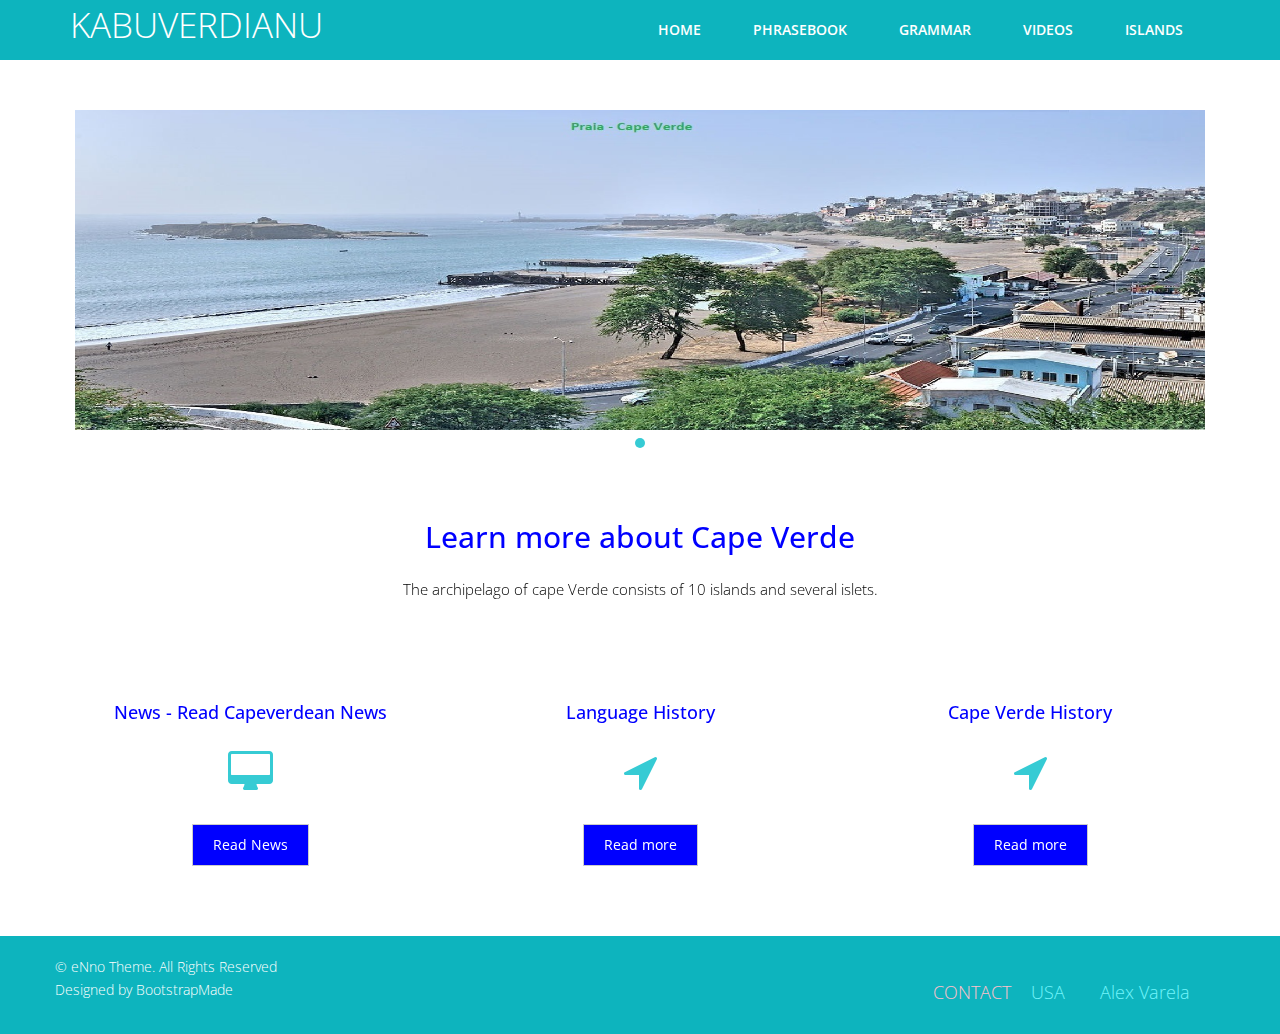
<file: index.html>
<!DOCTYPE html>
<html lang="en">

<head>
  <meta charset="utf-8">
  <meta http-equiv="X-UA-Compatible" content="IE=edge">
  <meta name="viewport" content="width=device-width, initial-scale=1">
  <title>KABU VERDI</title>

  <!-- Bootstrap -->
  <link href="css/bootstrap.min.css" rel="stylesheet">
  <link rel="stylesheet" href="css/animate.css">
  <link rel="stylesheet" href="css/font-awesome.min.css">
  <link rel="stylesheet" href="css/jquery.bxslider.css">
  <link rel="stylesheet" type="text/css" href="css/normalize.css" />
  <link rel="stylesheet" type="text/css" href="css/demo.css" />
  <link rel="stylesheet" type="text/css" href="css/set1.css" />
  <link href="css/overwrite.css" rel="stylesheet">
  <link href="css/style.css" rel="stylesheet">
  <!-- =======================================================
    Theme Name: eNno
    Theme URL: https://bootstrapmade.com/enno-free-simple-bootstrap-template/
    Author: BootstrapMade
    Author URL: https://bootstrapmade.com
  ======================================================= -->
  
		
</head>

<body>
  <nav class="navbar navbar-default navbar-fixed-top" role="navigation">
  
    <div class="container">
      <!-- Brand and toggle get grouped for better mobile display -->
      <div class="navbar-header">
	  
        <button type="button" class="navbar-toggle collapsed" data-toggle="collapse" 			data-target=".navbar-collapse.collapse">
					<span class="sr-only">Toggle navigation</span>
					<span class="icon-bar"></span>
					<span class="icon-bar"></span>
					<span class="icon-bar"></span>
		</button>
			<a class="navbar-brand" href="index.html"><span>KABUVERDIANU</span></a>
			
      </div>
	  
      <div class="navbar-collapse collapse">
	  
        <div class="menu">
          <ul class="nav nav-tabs" role="tablist">
			     <li role="presentation"><a href="index.html">Home</a></li>
		  
            <!--<li role="presentation" class="active disp"><a href="home.html">Home</a></li>-->
            <li role="presentation" class="disp"><a href="phrasebook.html">Phrasebook</a></li>
            <li role="presentation" class="disp"><a href="grammar.html">Grammar</a></li>
            <li role="presentation"class="disp"><a href="videos.html">Videos</a></li>
            <li role="presentation"class="disp"><a href="islands.html">Islands</a></li>
			       <a style="color:red;" class="sair" href="index.html"><span></span></a>

          </ul>
        </div>
      </div>
    </div>
  </nav>
  
	

  <div class="container">
    <div class="row">
	
      <div class="slider">
        <div class="img-responsive">
		
          <ul class="bxslider">
        
			<li><img src="img/01.jpg" alt="" width="1501" height="320"></li>
            
          </ul>
        </div>
      </div>
    </div>
  </div>

  <div class="container">
  
    <div class="row">
      <div class="col-md-6 col-md-offset-3">
        <div class="text-center">
          <h2>Learn more about Cape Verde</h2>
          <p style="color:black;">The archipelago of cape Verde consists of 10 islands and several islets.</p>
        </div>
        </hr>
      </div>
    </div>
  </div>
<br>
<br>
<br>
  <div class="container">
    <div class="row">
      <div class="box">
        <div class="col-md-4">
		  
		  <div class="wow bounceIn" data-wow-offset="0" data-wow-delay="0.6s">
            <h4>News - Read Capeverdean News</h4>
            <div class="icon">
              <i class="fa fa-desktop fa-3x"></i>
            </div>
           
            <div class="ficon">
              <a href="http://www.rtc.cv" target="_blank" class="btn btn-default" role="button" title="This is Cape Verde national TV. The author is not responsible for what you decide to watch.">Read News</a>
			  
            </div>
          </div>
          
        </div>

        <div class="col-md-4">
			
			<div class="wow bounceIn" data-wow-offset="0" data-wow-delay="0.2s">
            <h4>Language History</h4>
            <div class="icon">
              <i class="fa fa-location-arrow fa-3x"></i>
            </div>
            
            <div class="ficon">
              <a href="https://en.wikipedia.org/wiki/Cape_Verdean_Creole" target = "_blank"class="btn btn-default" role="button">Read more</a>
            </div>
          </div>
		
        </div>

        <div class="col-md-4">
          <div class="wow bounceIn" data-wow-offset="0" data-wow-delay="0.6s">
            <h4>Cape Verde History</h4>
            <div class="icon">
              <i class="fa fa-location-arrow fa-3x"></i>
            </div>
            
            <div class="ficon">
              <a href="https://en.wikipedia.org/wiki/Cape_Verde" target="_blank" class="btn btn-default" role="button">Read more</a>
            </div>
          </div>

        </div>

      </div>
    </div>
  </div>

  <footer>
    
    <div class="last-div">
      <div class="container">
        <div class="row">
          <div class="copyright">
            &copy; eNno Theme. All Rights Reserved
            <div class="credits">
              <!--
                All the links in the footer should remain intact. 
                You can delete the links only if you purchased the pro version.
                Licensing information: https://bootstrapmade.com/license/
                Purchase the pro version with working PHP/AJAX contact form: https://bootstrapmade.com/buy/?theme=eNno
              -->
              Designed by <a href="https://bootstrapmade.com/">BootstrapMade</a>
            </div>
          </div>
        </div>
      </div>
      <div class="container">
	  
        <div class="row">
				
          <ul class="social-network">
		  
			<a href="contact.html" style="color:pink;">CONTACT</a>
			<li>USA</li>
			<li>Alex Varela</li>
			
          </ul>
        </div>
      </div>

      <a href="" class="scrollup"><i class="fa fa-chevron-up"></i></a>


    </div>
  </footer>

  <!-- jQuery (necessary for Bootstrap's JavaScript plugins) -->
  <script src="js/jquery-2.1.1.min.js"></script>
  <!-- Include all compiled plugins (below), or include individual files as needed -->
  <script src="js/bootstrap.min.js"></script>
  <script src="js/wow.min.js"></script>
  <script src="js/jquery.easing.1.3.js"></script>
  <script src="js/jquery.isotope.min.js"></script>
  <script src="js/jquery.bxslider.min.js"></script>
  <script type="text/javascript" src="js/fliplightbox.min.js"></script>
  <script src="js/functions.js"></script>
  <script type="text/javascript">
    $('.portfolio').flipLightBox()
  </script>

</body>

</html>
</file>
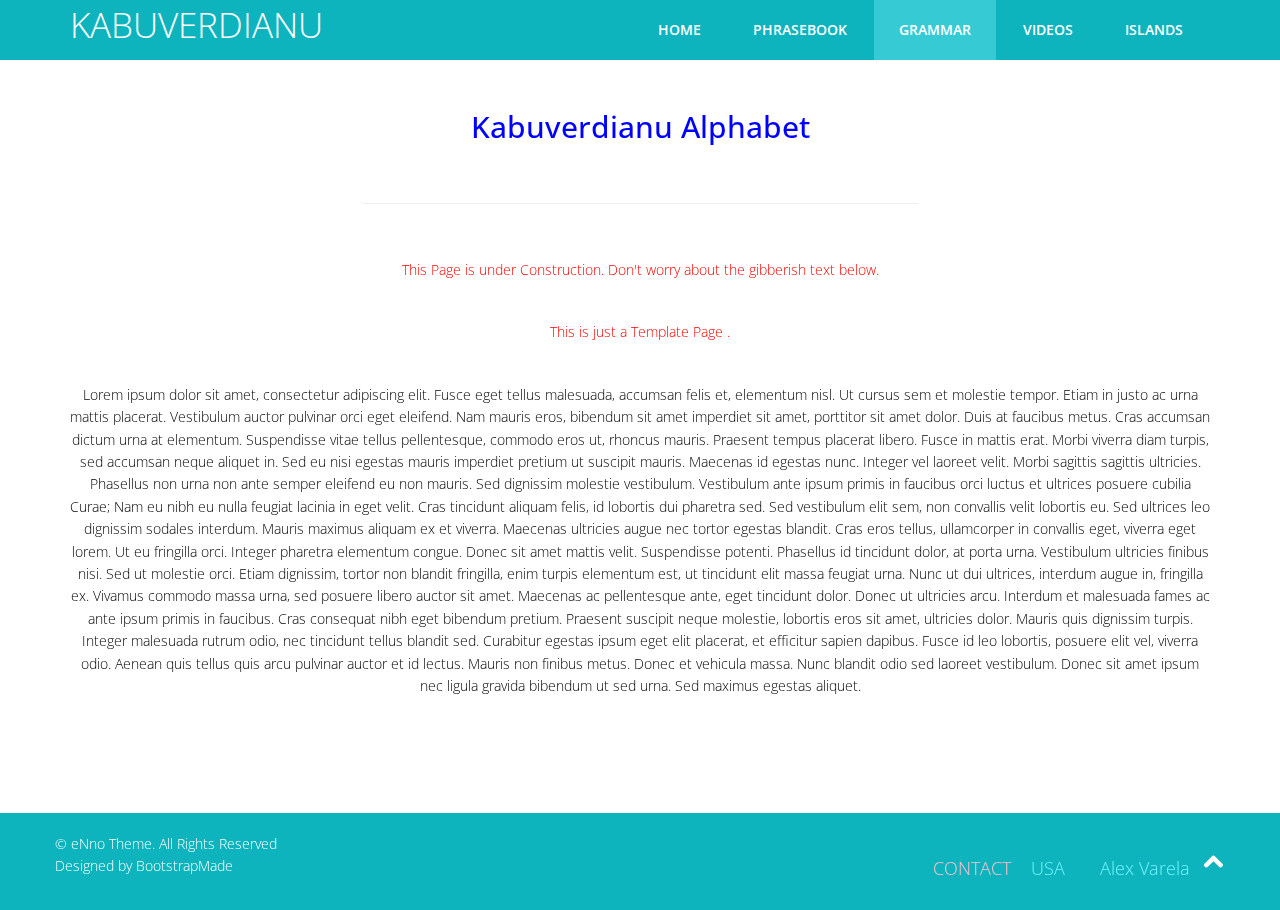
<file: alphabet.html>
<!DOCTYPE html>
<html lang="en">

<head>
  <meta charset="utf-8">
  <meta http-equiv="X-UA-Compatible" content="IE=edge">
  <meta name="viewport" content="width=device-width, initial-scale=1">
  <title>Kabuverdianu Alphabet</title>

  <!-- Bootstrap -->
  <link href="css/bootstrap.min.css" rel="stylesheet">
  <link rel="stylesheet" href="css/animate.css">
  <link rel="stylesheet" href="css/font-awesome.min.css">
  <link rel="stylesheet" href="css/font-awesome.css">
  <link rel="stylesheet" href="css/jquery.bxslider.css">
  <link rel="stylesheet" href="css/jquery.bxslider.css">
  <link rel="stylesheet" type="text/css" href="css/normalize.css" />
  <link rel="stylesheet" type="text/css" href="css/demo.css" />
  <link rel="stylesheet" type="text/css" href="css/set1.css" />
  <link href="css/overwrite.css" rel="stylesheet">
  <link href="css/style.css" rel="stylesheet">
  <!-- =======================================================
    Theme Name: eNno
    Theme URL: https://bootstrapmade.com/enno-free-simple-bootstrap-template/
    Author: BootstrapMade
    Author URL: https://bootstrapmade.com
  ======================================================= -->
</head>

<body>
  <nav class="navbar navbar-default navbar-fixed-top" role="navigation">
    <div class="container">
      <!-- Brand and toggle get grouped for better mobile display -->
      <div class="navbar-header">
        <button type="button" class="navbar-toggle collapsed" data-toggle="collapse" data-target=".navbar-collapse.collapse">
					<span class="sr-only">Toggle navigation</span>
					<span class="icon-bar"></span>
					<span class="icon-bar"></span>
					<span class="icon-bar"></span>
				</button>
        <a class="navbar-brand" href="index.html"><span>KABUVERDIANU</span></a>
      </div>
      <div class="navbar-collapse collapse">
        <div class="menu">
          <ul class="nav nav-tabs" role="tablist">
		  
            <li role="presentation"><a href="index.html">Home</a></li>
            <li role="presentation"><a href="phrasebook.html">Phrasebook</a></li>
            <li role="presentation" class="active"><a href="grammar.html">Grammar</a></li>
            <li role="presentation"><a href="videos.html">Videos</a></li>
            <li role="presentation"><a href="islands.html">Islands</a></li>
			
          </ul>
        </div>
      </div>
    </div>
  </nav>

  <div class="container">
    <div class="row">
      <div class="service">
        <div class="col-md-6 col-md-offset-3">
          <div class="text-center">
            <h2>Kabuverdianu Alphabet</h2>
			
			
            <p>

            </p>
          </div>
          <hr>
        </div>
      </div>
    </div>
  </div>

  <div class="services">
    <div class="container">
	
      <div class="row">
	  
	  <p style="color:red;"> This Page is under Construction. Don't worry about the gibberish text below.</p>
	  <p style="color:red;" > This is just a Template Page .</p>
	  
	  
	  <p>Lorem ipsum dolor sit amet, consectetur adipiscing elit. Fusce eget tellus malesuada, accumsan felis et, elementum nisl. Ut cursus sem et molestie tempor. Etiam in justo ac urna mattis placerat. Vestibulum auctor pulvinar orci eget eleifend. Nam mauris eros, bibendum sit amet imperdiet sit amet, porttitor sit amet dolor. Duis at faucibus metus. Cras accumsan dictum urna at elementum. Suspendisse vitae tellus pellentesque, commodo eros ut, rhoncus mauris. Praesent tempus placerat libero. Fusce in mattis erat. Morbi viverra diam turpis, sed accumsan neque aliquet in. Sed eu nisi egestas mauris imperdiet pretium ut suscipit mauris.
	  
		Maecenas id egestas nunc. Integer vel laoreet velit. Morbi sagittis sagittis ultricies. Phasellus non urna non ante semper eleifend eu non mauris. Sed dignissim molestie vestibulum. Vestibulum ante ipsum primis in faucibus orci luctus et ultrices posuere cubilia Curae; Nam eu nibh eu nulla feugiat lacinia in eget velit. Cras tincidunt aliquam felis, id lobortis dui pharetra sed. Sed vestibulum elit sem, non convallis velit lobortis eu. Sed ultrices leo dignissim sodales interdum. Mauris maximus aliquam ex et viverra. Maecenas ultricies augue nec tortor egestas blandit. Cras eros tellus, ullamcorper in convallis eget, viverra eget lorem. Ut eu fringilla orci.

		Integer pharetra elementum congue. Donec sit amet mattis velit. Suspendisse potenti. Phasellus id tincidunt dolor, at porta urna. Vestibulum ultricies finibus nisi. Sed ut molestie orci. Etiam dignissim, tortor non blandit fringilla, enim turpis elementum est, ut tincidunt elit massa feugiat urna. Nunc ut dui ultrices, interdum augue in, fringilla ex. Vivamus commodo massa urna, sed posuere libero auctor sit amet. Maecenas ac pellentesque ante, eget tincidunt dolor.

		Donec ut ultricies arcu. Interdum et malesuada fames ac ante ipsum primis in faucibus. Cras consequat nibh eget bibendum pretium. Praesent suscipit neque molestie, lobortis eros sit amet, ultricies dolor. Mauris quis dignissim turpis. Integer malesuada rutrum odio, nec tincidunt tellus blandit sed. Curabitur egestas ipsum eget elit placerat, et efficitur sapien dapibus.

		Fusce id leo lobortis, posuere elit vel, viverra odio. Aenean quis tellus quis arcu pulvinar auctor et id lectus. Mauris non finibus metus. Donec et vehicula massa. Nunc blandit odio sed laoreet vestibulum. Donec sit amet ipsum nec ligula gravida bibendum ut sed urna. Sed maximus egestas aliquet.
		</p>
				
		
      </div>
    </div>
  </div>

  <footer>
    
    <div class="last-div">
      <div class="container">
        <div class="row">
          <div class="copyright">
            &copy; eNno Theme. All Rights Reserved
            <div class="credits">
              <!--
                All the links in the footer should remain intact. 
                You can delete the links only if you purchased the pro version.
                Licensing information: https://bootstrapmade.com/license/
                Purchase the pro version with working PHP/AJAX contact form: https://bootstrapmade.com/buy/?theme=eNno
              -->
              Designed by <a href="https://bootstrapmade.com/">BootstrapMade</a>
            </div>
          </div>
        </div>
      </div>
      <div class="container">
        <div class="row">
          <ul class="social-network">
		  
			<a href="contact.html" style="color:pink;">CONTACT</a>
			<li>USA</li>
			<li>Alex Varela</li>
			
          </ul>
        </div>
      </div>
      <a href="" class="scrollup"><i class="fa fa-chevron-up"></i></a>
    </div>
  </footer>

  <!-- jQuery (necessary for Bootstrap's JavaScript plugins) -->
  <script src="js/jquery-2.1.1.min.js"></script>
  <!-- Include all compiled plugins (below), or include individual files as needed -->
  <script src="js/bootstrap.min.js"></script>
  <script src="js/wow.min.js"></script>
  <script src="js/jquery.easing.1.3.js"></script>
  <script src="js/jquery.isotope.min.js"></script>
  <script src="js/jquery.bxslider.min.js"></script>
  <script type="text/javascript" src="js/fliplightbox.min.js"></script>
  <script src="js/functions.js"></script>
  <script type="text/javascript">
    $('.portfolio').flipLightBox()
  </script>

</body>

</html>
</file>
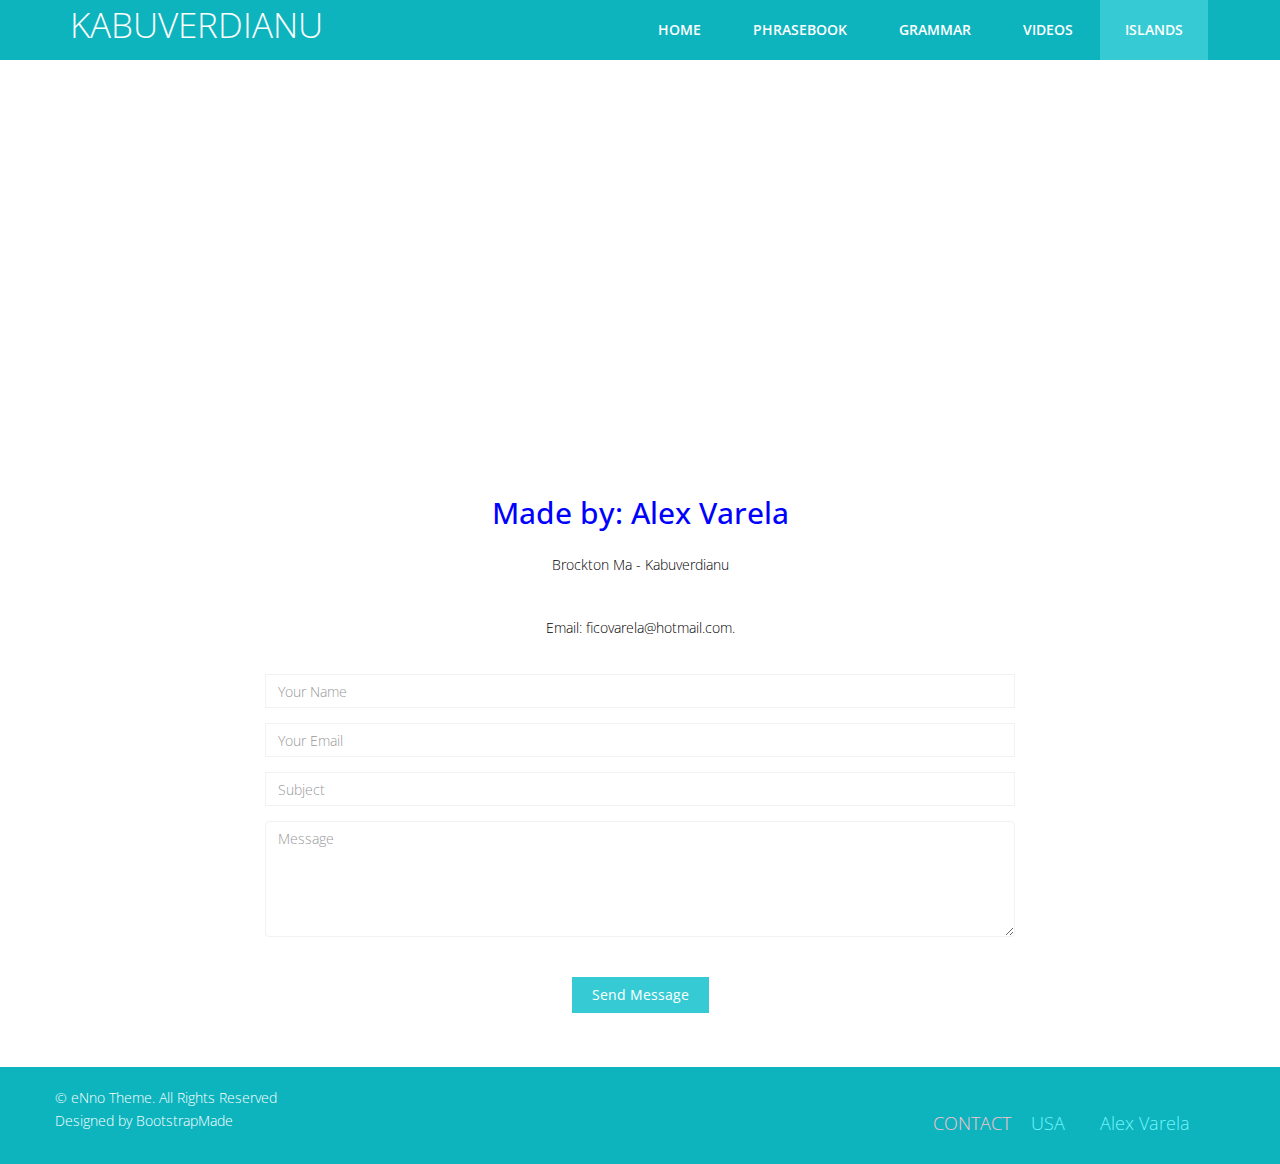
<file: contact.html>
<!DOCTYPE html>
<html lang="en">

<head>
  <meta charset="utf-8">
  <meta http-equiv="X-UA-Compatible" content="IE=edge">
  <meta name="viewport" content="width=device-width, initial-scale=1">
  <title>Contact</title>

  <!-- Bootstrap -->
  <link href="css/bootstrap.min.css" rel="stylesheet">
  <link rel="stylesheet" href="css/animate.css">
  <link rel="stylesheet" href="css/font-awesome.min.css">
  <link rel="stylesheet" href="css/font-awesome.css">
  <link rel="stylesheet" href="css/jquery.bxslider.css">
  <link rel="stylesheet" type="text/css" href="css/normalize.css" />
  <link rel="stylesheet" type="text/css" href="css/demo.css" />
  <link rel="stylesheet" type="text/css" href="css/set1.css" />
  <link href="css/overwrite.css" rel="stylesheet">
  <link href="css/style.css" rel="stylesheet">
  <!-- =======================================================
    Theme Name: eNno
    Theme URL: https://bootstrapmade.com/enno-free-simple-bootstrap-template/
    Author: BootstrapMade
    Author URL: https://bootstrapmade.com
  ======================================================= -->
</head>

<body>
  <nav class="navbar navbar-default navbar-fixed-top" role="navigation">
    <div class="container">
      <!-- Brand and toggle get grouped for better mobile display -->
      <div class="navbar-header">
        <button type="button" class="navbar-toggle collapsed" data-toggle="collapse" data-target=".navbar-collapse.collapse">
					<span class="sr-only">Toggle navigation</span>
					<span class="icon-bar"></span>
					<span class="icon-bar"></span>
					<span class="icon-bar"></span>
				</button>
        <a class="navbar-brand" href="index.html"><span>KABUVERDIANU</span></a>
      </div>
      <div class="navbar-collapse collapse">
        <div class="menu">
          <ul class="nav nav-tabs" role="tablist">
            <li role="presentation"><a href="index.html">Home</a></li></a></li>
            <li role="presentation"><a href="phrasebook.html">Phrasebook</a></li>
            <li role="presentation"><a href="grammar.html">Grammar</a></li>
            <li role="presentation"><a href="videos.html">Videos</a></li>
            <li role="presentation"class="active"><a href="islands.html">Islands</a></li>
			
			</a></li>
          </ul>
        </div>
      </div>
    </div>
  </nav>

  <div class="map">
    <iframe src="https://www.google.com/maps/embed?pb=!1m14!1m12!1m3!1d2817714.835739015!2d-25.126772109350735!3d15.9788808677991!2m3!1f0!2f0!3f0!3m2!1i1024!2i768!4f13.1!5e0!3m2!1sen!2sus!4v1556490241503!5m2!1sen!2sus" width="100%" height="380" frameborder="0" style="border:0" allowfullscreen></iframe>
  </div>

  <section id="contact-page">
    <div class="container">
      <div class="center">
        <h2>Made by: Alex Varela </h2>
        <p>Brockton Ma - Kabuverdianu</p>
		<p>Email: ficovarela@hotmail.com. </p>
		 
      </div>
      <div class="row contact-wrap">
        <div class="col-md-8 col-md-offset-2">
          <div id="sendmessage">Your message has been sent. Thank you!</div>
          <div id="errormessage"></div>
          <form action="" method="post" role="form" class="contactForm">
            <div class="form-group">
              <input type="text" name="name" class="form-control" id="name" placeholder="Your Name" data-rule="minlen:4" data-msg="Please enter at least 4 chars" />
              <div class="validation"></div>
            </div>
            <div class="form-group">
              <input type="email" class="form-control" name="email" id="email" placeholder="Your Email" data-rule="email" data-msg="Please enter a valid email" />
              <div class="validation"></div>
            </div>
            <div class="form-group">
              <input type="text" class="form-control" name="subject" id="subject" placeholder="Subject" data-rule="minlen:4" data-msg="Please enter at least 8 chars of subject" />
              <div class="validation"></div>
            </div>
            <div class="form-group">
              <textarea class="form-control" name="message" rows="5" data-rule="required" data-msg="Please write something for us" placeholder="Message"></textarea>
              <div class="validation"></div>
            </div>

            <div class="text-center"><button type="submit" class="btn btn-primary btn-lg">Send Message</button></div>
          </form>
        </div>
      </div>
      <!--/.row-->
    </div>
    <!--/.container-->
  </section>
  <!--/#contact-page-->

  <footer>
    
    <div class="last-div">
      <div class="container">
        <div class="row">
          <div class="copyright">
            &copy; eNno Theme. All Rights Reserved
            <div class="credits">
              <!--
                All the links in the footer should remain intact. 
                You can delete the links only if you purchased the pro version.
                Licensing information: https://bootstrapmade.com/license/
                Purchase the pro version with working PHP/AJAX contact form: https://bootstrapmade.com/buy/?theme=eNno
              -->
              Designed by <a href="https://bootstrapmade.com/">BootstrapMade</a>
            </div>
          </div>
        </div>
      </div>
      <div class="container">
        <div class="row">
		
          <ul class="social-network">
            
			<a href="contact.html" style="color:pink;">CONTACT</a>
			<li>USA</li>
			<li>Alex Varela</li>
			
          </ul>
        </div>
      </div>
      <a href="" class="scrollup"><i class="fa fa-chevron-up"></i></a>
    </div>
  </footer>

  <!-- jQuery (necessary for Bootstrap's JavaScript plugins) -->
  <script src="js/jquery-2.1.1.min.js"></script>
  <!-- Include all compiled plugins (below), or include individual files as needed -->
  <script src="js/bootstrap.min.js"></script>
  <script src="js/wow.min.js"></script>
  <script src="js/jquery.easing.1.3.js"></script>
  <script src="js/jquery.isotope.min.js"></script>
  <script src="js/jquery.bxslider.min.js"></script>
  <script type="text/javascript" src="js/fliplightbox.min.js"></script>
  <script src="js/functions.js"></script>
  <script src="contactform/contactform.js"></script>

</body>

</html>
</file>
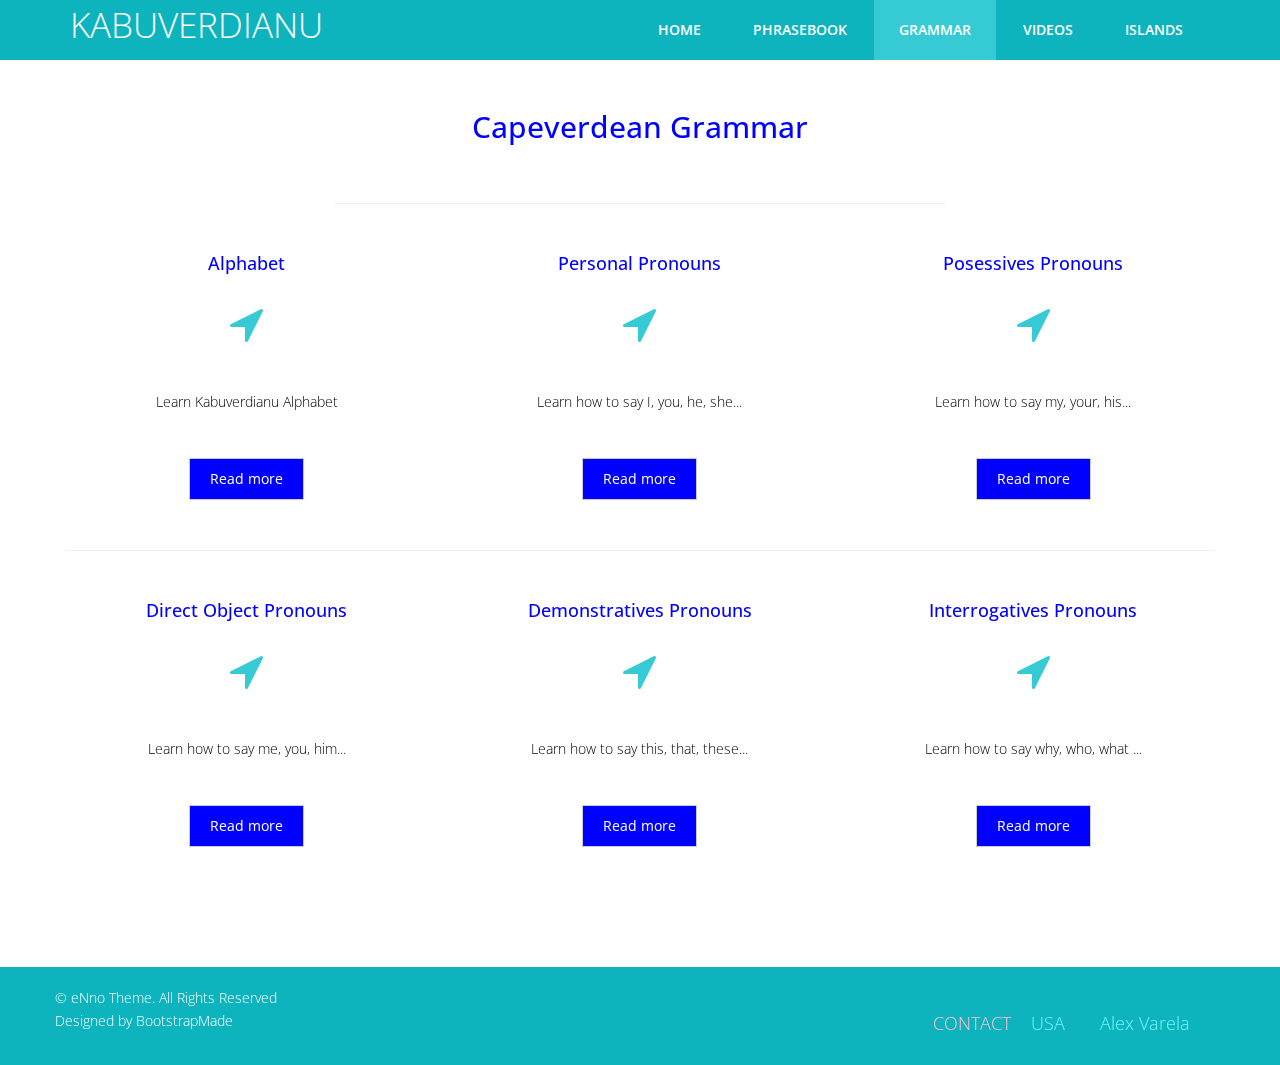
<file: grammar.html>
<!DOCTYPE html>
<html lang="en">

<head>
  <meta charset="utf-8">
  <meta http-equiv="X-UA-Compatible" content="IE=edge">
  <meta name="viewport" content="width=device-width, initial-scale=1">
  <title>Kabuverdianu Grammar</title>

  <!-- Bootstrap -->
  <link href="css/bootstrap.min.css" rel="stylesheet">
  <link rel="stylesheet" href="css/animate.css">
  <link rel="stylesheet" href="css/font-awesome.min.css">
  <link rel="stylesheet" href="css/font-awesome.css">
  <link rel="stylesheet" href="css/jquery.bxslider.css">
  <link href="css/overwrite.css" rel="stylesheet">
  <link rel="stylesheet" type="text/css" href="css/normalize.css" />
  <link rel="stylesheet" type="text/css" href="css/demo.css" />
  <link rel="stylesheet" type="text/css" href="css/set1.css" />
  <link href="css/style.css" rel="stylesheet">
  <!-- =======================================================
    Theme Name: eNno
    Theme URL: https://bootstrapmade.com/enno-free-simple-bootstrap-template/
    Author: BootstrapMade
    Author URL: https://bootstrapmade.com
  ======================================================= -->
</head>

<body>
  <nav class="navbar navbar-default navbar-fixed-top" role="navigation">
    <div class="container">
      <!-- Brand and toggle get grouped for better mobile display -->
      <div class="navbar-header">
	  
        <button type="button" class="navbar-toggle collapsed" data-toggle="collapse" data-target=".navbar-collapse.collapse">
					<span class="sr-only">Toggle navigation</span>
					<span class="icon-bar"></span>
					<span class="icon-bar"></span>
					<span class="icon-bar"></span>
				</button>
				
        <a class="navbar-brand" href="index.html"><span>KABUVERDIANU</span></a>
		
      </div>
	  
      <div class="navbar-collapse collapse">
        <div class="menu">
          <ul class="nav nav-tabs" role="tablist">
		  
            <li role="presentation"><a href="index.html">Home</a></li>
            <li role="presentation"><a href="phrasebook.html">Phrasebook</a></li>
            <li role="presentation" class="active"><a href="grammar.html">Grammar</a></li>
            <li role="presentation"><a href="videos.html">Videos</a></li>
            <li role="presentation"><a href="islands.html">Islands</a></li>
			
          </ul>
        </div>
      </div>
    </div>
  </nav>

  <div class="container-fluid">
    <div class="row">
      <div class="service">
        <div class="col-md-6 col-md-offset-3">
          <div class="text-center">
            <h2>Capeverdean Grammar</h2>
			
			
            <p>

            </p>
          </div>
          <hr>
        </div>
      </div>
    </div>
  </div>

  <div class="services">
    <div class="container-fluid">
	
      <div class="row">
	  
	  
        <div class="col-md-4">
          <div class="wow bounceIn" data-wow-offset="0" data-wow-delay="0.2s">
            <h4>Alphabet</h4>
			
            <div class="icon">
              <i class="fa fa-location-arrow fa-3x"></i>
            </div>
            <p>Learn Kabuverdianu Alphabet</p>
            <div class="ficon">
              <a href="alphabet.html" class="btn btn-default" role="button">Read more</a>
            </div>
          </div>
        </div>

        <div class="col-md-4">
          <div class="wow bounceIn" data-wow-offset="0" data-wow-delay="0.2s">
            <h4>Personal Pronouns</h4>
            <div class="icon">
              <!--<i class="fa fa-desktop fa-3x"></i>-->
			  <i class="fa fa-location-arrow fa-3x"></i>
			  
            </div>
            <p>Learn how to say I, you, he, she...</p>
            <div class="ficon">
              <a href="#" class="btn btn-default" role="button">Read more</a>
            </div>
          </div>
        </div>

        <div class="col-md-4">
          <div class="wow bounceIn" data-wow-offset="0" data-wow-delay="0.2s">
            <h4>Posessives Pronouns</h4>
            <div class="icon">
              <i class="fa fa-location-arrow fa-3x"></i>
            </div>
            <p>Learn how to say my, your, his...</p>
            <div class="ficon">
              <a href="#" class="btn btn-default" role="button">Read more</a>
            </div>
          </div>
        </div>
		
      </div>
	  
	  <hr>
	  
	  <div class="row my=1">
	  
		<div class="col-md-4">
		
          <div class="wow bounceIn" data-wow-offset="0" data-wow-delay="0.2s">
            <h4>Direct Object Pronouns</h4>
			
            <div class="icon">
              <i class="fa fa-location-arrow fa-3x"></i>
            </div>
            <p>Learn how to say me, you, him...</p>
            <div class="ficon">
              <a href="#" class="btn btn-default" role="button">Read more</a>
            </div>
          </div>

		 </div>
		
	  
		<div class="col-md-4">
		
          <div class="wow bounceIn" data-wow-offset="0" data-wow-delay="0.2s">
            <h4>Demonstratives Pronouns</h4>
			
            <div class="icon">
              <i class="fa fa-location-arrow fa-3x"></i>
            </div>
            <p>Learn how to say this, that, these...</p>
            <div class="ficon">
              <a href="#" class="btn btn-default" role="button">Read more</a>
            </div>
          </div>
        </div>

        <div class="col-md-4">
          <div class="wow bounceIn" data-wow-offset="0" data-wow-delay="0.2s">
            <h4>Interrogatives Pronouns</h4>
            <div class="icon">
              <i class="fa fa-location-arrow fa-3x"></i>
            </div>
            <p>Learn how to say why, who, what ...</p>
            <div class="ficon">
              <a href="#" class="btn btn-default" role="button">Read more</a>
            </div>
          </div>
        </div>

	  </div>
	  
    </div>
  </div>

  <footer>
    
    <div class="last-div">
      <div class="container">
        <div class="row">
          <div class="copyright">
            &copy; eNno Theme. All Rights Reserved
            <div class="credits">
              <!--
                All the links in the footer should remain intact. 
                You can delete the links only if you purchased the pro version.
                Licensing information: https://bootstrapmade.com/license/
                Purchase the pro version with working PHP/AJAX contact form: https://bootstrapmade.com/buy/?theme=eNno
              -->
              Designed by <a href="https://bootstrapmade.com/">BootstrapMade</a>
            </div>
          </div>
        </div>
      </div>
      <div class="container">
        <div class="row">
          <ul class="social-network">
		  
            <a href="contact.html" style="color:pink;">CONTACT</a>
			<li>USA</li>
			<li>Alex Varela</li>
			
          </ul>
        </div>
      </div>
      <a href="" class="scrollup"><i class="fa fa-chevron-up"></i></a>
    </div>
  </footer>

  <!-- jQuery (necessary for Bootstrap's JavaScript plugins) -->
  <script src="js/jquery-2.1.1.min.js"></script>
  <!-- Include all compiled plugins (below), or include individual files as needed -->
  <script src="js/bootstrap.min.js"></script>
  <script src="js/wow.min.js"></script>
  <script src="js/jquery.easing.1.3.js"></script>
  <script src="js/jquery.isotope.min.js"></script>
  <script src="js/jquery.bxslider.min.js"></script>
  <script type="text/javascript" src="js/fliplightbox.min.js"></script>
  <script src="js/functions.js"></script>
  <script type="text/javascript">
    $('.portfolio').flipLightBox()
  </script>

</body>

</html>
</file>
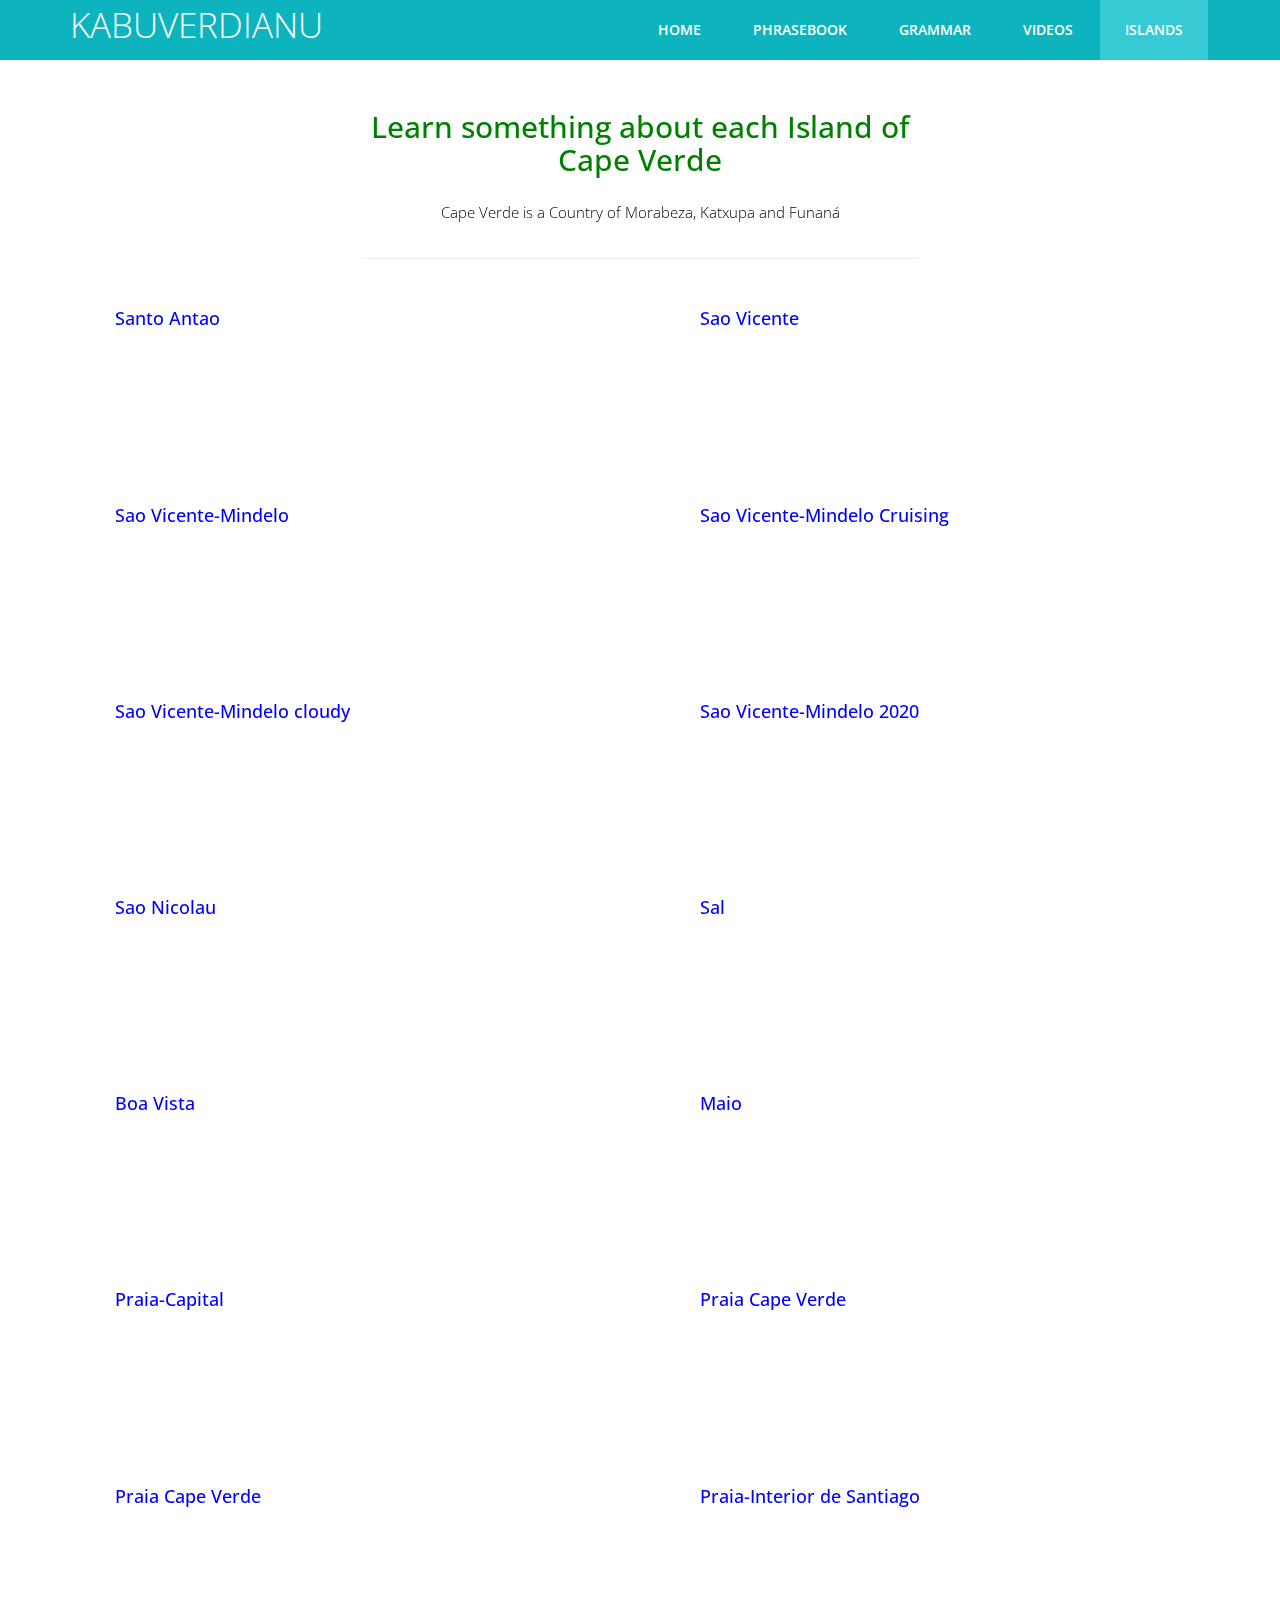
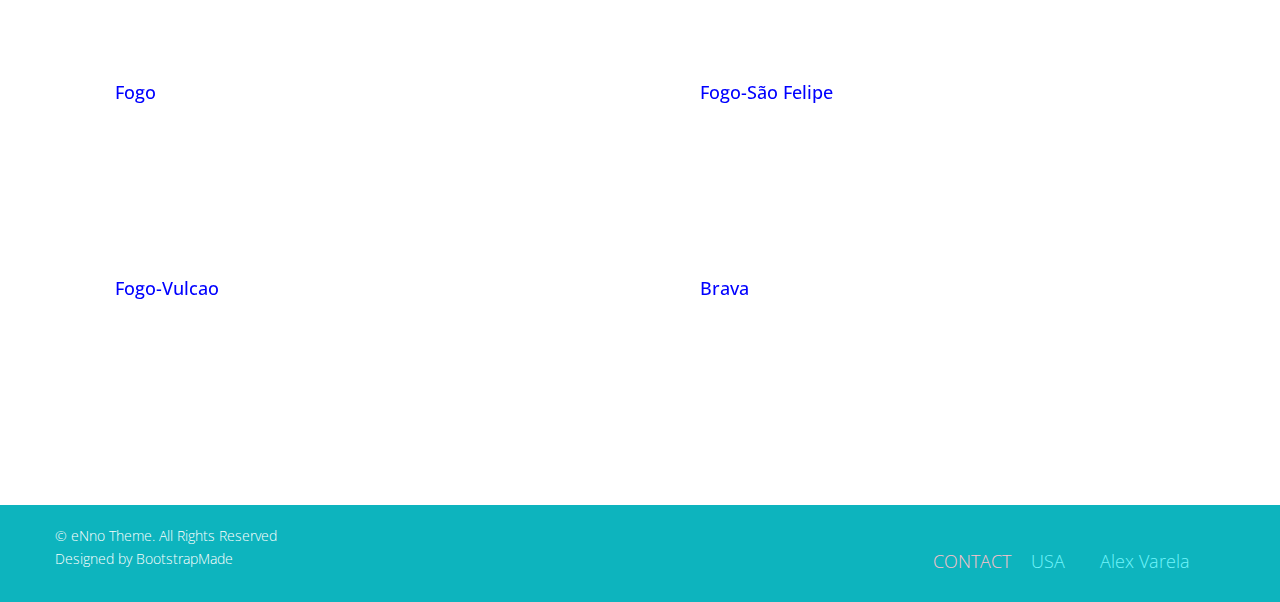
<file: islands.html>
<!DOCTYPE html>
<html lang="en">

<head>
  <meta charset="utf-8">
  <meta http-equiv="X-UA-Compatible" content="IE=edge">
  <meta name="viewport" content="width=device-width, initial-scale=1">
  <title>Learn with Videos</title>

  <!-- Bootstrap -->
  <link href="css/bootstrap.min.css" rel="stylesheet">
  <link rel="stylesheet" href="css/animate.css">
  <link rel="stylesheet" href="css/font-awesome.min.css">
  <link rel="stylesheet" href="css/font-awesome.css">
  <link rel="stylesheet" href="css/jquery.bxslider.css">
  <link href="css/overwrite.css" rel="stylesheet">
  <link rel="stylesheet" type="text/css" href="css/normalize.css" />
  <link rel="stylesheet" type="text/css" href="css/demo.css" />
  <link rel="stylesheet" type="text/css" href="css/set1.css" />
  <link href="css/style.css" rel="stylesheet">
  <!-- =======================================================
    Theme Name: eNno
    Theme URL: https://bootstrapmade.com/enno-free-simple-bootstrap-template/
    Author: BootstrapMade
    Author URL: https://bootstrapmade.com
  ======================================================= -->
</head>

<body>
  <nav class="navbar navbar-default navbar-fixed-top" role="navigation">
    <div class="container">
      <!-- Brand and toggle get grouped for better mobile display -->
      <div class="navbar-header">
        <button type="button" class="navbar-toggle collapsed" data-toggle="collapse" data-target=".navbar-collapse.collapse">
					<span class="sr-only">Toggle navigation</span>
					<span class="icon-bar"></span>
					<span class="icon-bar"></span>
					<span class="icon-bar"></span>
				</button>
        <a class="navbar-brand" href="index.html"><span>KABUVERDIANU</span></a>
      </div>
      <div class="navbar-collapse collapse">
        <div class="menu">
          <ul class="nav nav-tabs" role="tablist">
		  
			<li role="presentation"><a href="index.html">Home</a></li>
            <li role="presentation"><a href="phrasebook.html">Phrasebook</a></li>
            <li role="presentation"><a href="grammar.html">Grammar</a></li>
            <li role="presentation"><a href="videos.html">Videos</a></li>
			<li role="presentation"class="active"><a href="islands.html">Islands</a></li>
			
          </ul>
        </div>
      </div>
    </div>
  </nav>

  <div class="container">
    <div class="row">
      <div class="col-md-6 col-md-offset-3">
        <div class="portfolios">
          <div class="text-center">
            <h2 style="color:green;">Learn something about each Island of Cape Verde</h2>
            <p style="color:black;">Cape Verde is a Country of Morabeza, Katxupa and Funaná<br>
            </p>
          </div>
          <hr>
        </div>
      </div>
    </div>
  </div>

  <div class="container cont"> 
  
		
		<div class="row"> 
		
			<div class="col-md-6">
			
				<h4>Santo Antao</h4>	
				
				<iframe width="250" height="150" src="https://www.youtube.com/embed/zNrO6iB8xeA" frameborder="0" allow="accelerometer; autoplay; encrypted-media; gyroscope; picture-in-picture" allowfullscreen></iframe>
				
			</div>
			
			<div class="col-md-6">
			
				<h4>Sao Vicente</h4>	
				
				<iframe width="250" height="150" src="https://www.youtube.com/embed/UrsB7JeVesE" frameborder="0" allow="accelerometer; autoplay; encrypted-media; gyroscope; picture-in-picture" allowfullscreen></iframe>
			
			</div>
			
		</div>
		
		<div class="row"> 
		
			<div class="col-md-6">
			
				<h4>Sao Vicente-Mindelo</h4>	
				
				<iframe width="250" height="150" src="https://www.youtube.com/embed/koZTyqcymjA" frameborder="0" allow="accelerometer; autoplay; clipboard-write; encrypted-media; gyroscope; picture-in-picture" allowfullscreen></iframe>
				
			</div>
			
			<div class="col-md-6">
			
				<h4>Sao Vicente-Mindelo Cruising</h4>	
								
				<iframe width="250" height="150" src="https://www.youtube.com/embed/wTD7ClznVnY" frameborder="0" allow="accelerometer; autoplay; clipboard-write; encrypted-media; gyroscope; picture-in-picture" allowfullscreen></iframe>
				
			</div>
			
		</div>
		
		<div class="row"> 
		
			<div class="col-md-6">
			
				<h4>Sao Vicente-Mindelo cloudy</h4>	
							
				<iframe width="250" height="150" src="https://www.youtube.com/embed/vNB8evEAWzw" frameborder="0" allow="accelerometer; autoplay; clipboard-write; encrypted-media; gyroscope; picture-in-picture" allowfullscreen></iframe>
			
			</div>
			
			<div class="col-md-6">
			
				<h4>Sao Vicente-Mindelo 2020</h4>	
				
				<iframe width="250" height="150" src="https://www.youtube.com/embed/qB2vM8s9pfU" frameborder="0" allow="accelerometer; autoplay; clipboard-write; encrypted-media; gyroscope; picture-in-picture" allowfullscreen></iframe>
				
			</div>
			
		</div>
		
		<div class="row"> 
		
			<div class="col-md-6">
			
				<h4>Sao Nicolau</h4>	
				
				<iframe width="250" height="150" src="https://www.youtube.com/embed/b0vpVvz3gFo" frameborder="0" allow="accelerometer; autoplay; encrypted-media; gyroscope; picture-in-picture" allowfullscreen></iframe>
			
			</div>
			
			<div class="col-md-6">
			
				<h4>Sal</h4>	
				
				<iframe width="250" height="150" src="https://www.youtube.com/embed/zVSJRLTYdfc" frameborder="0" allow="accelerometer; autoplay; encrypted-media; gyroscope; picture-in-picture" allowfullscreen></iframe>
			
			</div>
		
		</div>
		
		<div class="row"> 
		
			<div class="col-md-6">
			
				<h4>Boa Vista</h4>	
				
				<iframe width="250" height="150" src="https://www.youtube.com/embed/oWHSwYB2ojY" frameborder="0" allow="accelerometer; autoplay; encrypted-media; gyroscope; picture-in-picture" allowfullscreen></iframe>
			
			</div>
			
			<div class="col-md-6">
			
				<h4>Maio</h4>	
				
				<iframe width="250" height="150" src="https://www.youtube.com/embed/OI0Gn4vahpI" frameborder="0" allow="accelerometer; autoplay; encrypted-media; gyroscope; picture-in-picture" allowfullscreen></iframe>
			
			</div>
		
		</div>
		
		<div class="row"> 
		
			<div class="col-md-6">
			
				<h4>Praia-Capital</h4>	
				
			    <iframe width="250" height="150" src="https://www.youtube.com/embed/a3YTzrB2qKI" frameborder="0" allow="accelerometer; autoplay; clipboard-write; encrypted-media; gyroscope; picture-in-picture" allowfullscreen></iframe>
			
			</div>
			
			<div class="col-md-6">
			
				<h4>Praia Cape Verde</h4>	
				
				<iframe width="250" height="150" src="https://www.youtube.com/embed/qKe3lbN9-oE" frameborder="0" allow="accelerometer; autoplay; encrypted-media; gyroscope; picture-in-picture" allowfullscreen></iframe>
			
			</div>
		
		</div>
		
			<div class="row"> 
		
			<div class="col-md-6">
			
				<h4>Praia Cape Verde</h4>	
				
				<iframe width="250" height="150" src="https://www.youtube.com/embed/XMBXdoNDwSA" frameborder="0" allow="accelerometer; autoplay; encrypted-media; gyroscope; picture-in-picture" allowfullscreen></iframe>
			
			</div>
			
			<div class="col-md-6">
			
				<h4>Praia-Interior de Santiago</h4>	
				
				<iframe width="250" height="150" src="https://www.youtube.com/embed/u_xlrGoyB6g" frameborder="0" allow="accelerometer; autoplay; encrypted-media; gyroscope; picture-in-picture" allowfullscreen></iframe>
			
			</div>
		
		</div>	
		
		<div class="row"> 
		
			<div class="col-md-6">
			
				<h4>Fogo</h4>	
				
				<iframe width="250" height="150" src="https://www.youtube.com/embed/G7JKitdFUmU" frameborder="0" allow="accelerometer; autoplay; encrypted-media; gyroscope; picture-in-picture" allowfullscreen></iframe>
			
			</div>
			
			<div class="col-md-6">
			
				<h4>Fogo-São Felipe</h4>	
				
				<iframe width="250" height="150" src="https://www.youtube.com/embed/ETwK2BL380U?si=hW3-8S2Mvc_-QZIl" title="YouTube video player" frameborder="0" allow="accelerometer; autoplay; clipboard-write; encrypted-media; gyroscope; picture-in-picture; web-share" referrerpolicy="strict-origin-when-cross-origin" allowfullscreen></iframe>
				
			</div>
		
		</div>
		
		<div class="row"> 
		
			<div class="col-md-6">
			
				<h4>Fogo-Vulcao</h4>	
				
				<iframe width="250" height="150" src="https://www.youtube.com/embed/lkVsxc-0ue0" frameborder="0" allow="accelerometer; autoplay; clipboard-write; encrypted-media; gyroscope; picture-in-picture" allowfullscreen></iframe>
			
			</div>
			
			<div class="col-md-6">
			
				<h4>Brava</h4>	
				
				<iframe width="250" height="150" src="https://www.youtube.com/embed/0PHLw5qrmAU" frameborder="0" allow="accelerometer; autoplay; encrypted-media; gyroscope; picture-in-picture" allowfullscreen></iframe>
			
			</div>
		
		</div>
		
		
		
		
		  
  </div>
  

  <footer>
    
    <div class="last-div">
      <div class="container">
        <div class="row">
          <div class="copyright">
            &copy; eNno Theme. All Rights Reserved
            <div class="credits">
              <!--
                All the links in the footer should remain intact. 
                You can delete the links only if you purchased the pro version.
                Licensing information: https://bootstrapmade.com/license/
                Purchase the pro version with working PHP/AJAX contact form: https://bootstrapmade.com/buy/?theme=eNno
              -->
              Designed by <a href="https://bootstrapmade.com/">BootstrapMade</a>
            </div>
          </div>
        </div>
      </div>
      <div class="container">
        <div class="row">
          <ul class="social-network">
		  
            <a href="contact.html" style="color:pink;">CONTACT</a>
			<li>USA</li>
			<li>Alex Varela</li>
			
          </ul>
        </div>
      </div>
      <a href="" class="scrollup"><i class="fa fa-chevron-up"></i></a>
    </div>
  </footer>

  <!-- jQuery (necessary for Bootstrap's JavaScript plugins) -->
  <script src="js/jquery-2.1.1.min.js"></script>
  <!-- Include all compiled plugins (below), or include individual files as needed -->
  <script src="js/bootstrap.min.js"></script>
  <script src="js/wow.min.js"></script>
  <script src="js/jquery.easing.1.3.js"></script>
  <script src="js/jquery.isotope.min.js"></script>
  <script src="js/jquery.bxslider.min.js"></script>
  <script type="text/javascript" src="js/fliplightbox.min.js"></script>
  <script src="js/functions.js"></script>
  <script type="text/javascript">
    $('.portfolio').flipLightBox()
  </script>

</body>

</html>
</file>
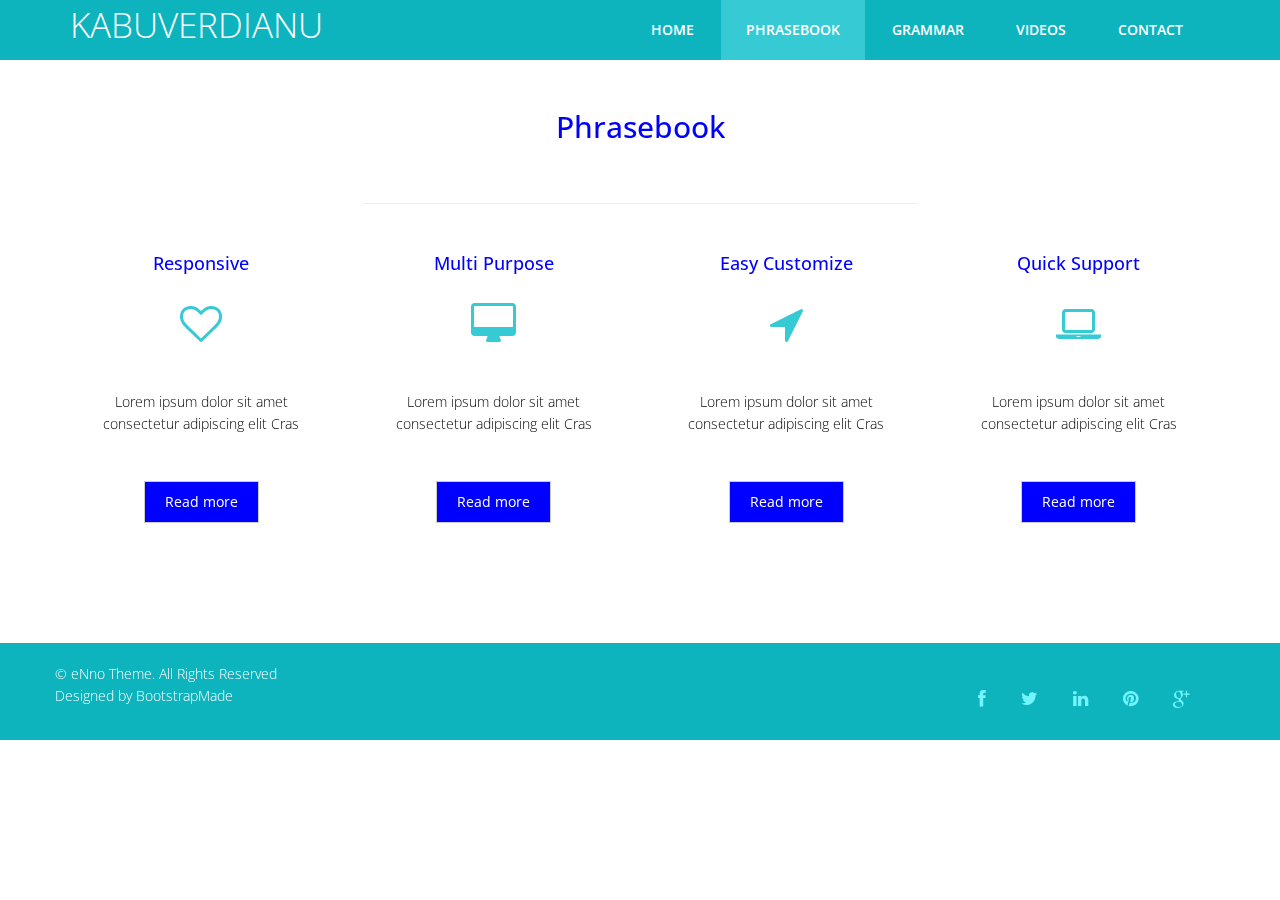
<file: services.html>
<!DOCTYPE html>
<html lang="en">

<head>
  <meta charset="utf-8">
  <meta http-equiv="X-UA-Compatible" content="IE=edge">
  <meta name="viewport" content="width=device-width, initial-scale=1">
  <title>eNno Bootstrap Template</title>

  <!-- Bootstrap -->
  <link href="css/bootstrap.min.css" rel="stylesheet">
  <link rel="stylesheet" href="css/animate.css">
  <link rel="stylesheet" href="css/font-awesome.min.css">
  <link rel="stylesheet" href="css/font-awesome.css">
  <link rel="stylesheet" href="css/jquery.bxslider.css">
  <link rel="stylesheet" href="css/jquery.bxslider.css">
  <link rel="stylesheet" type="text/css" href="css/normalize.css" />
  <link rel="stylesheet" type="text/css" href="css/demo.css" />
  <link rel="stylesheet" type="text/css" href="css/set1.css" />
  <link href="css/overwrite.css" rel="stylesheet">
  <link href="css/style.css" rel="stylesheet">
  <!-- =======================================================
    Theme Name: eNno
    Theme URL: https://bootstrapmade.com/enno-free-simple-bootstrap-template/
    Author: BootstrapMade
    Author URL: https://bootstrapmade.com
  ======================================================= -->
</head>

<body>
  <nav class="navbar navbar-default navbar-fixed-top" role="navigation">
    <div class="container">
      <!-- Brand and toggle get grouped for better mobile display -->
      <div class="navbar-header">
        <button type="button" class="navbar-toggle collapsed" data-toggle="collapse" data-target=".navbar-collapse.collapse">
					<span class="sr-only">Toggle navigation</span>
					<span class="icon-bar"></span>
					<span class="icon-bar"></span>
					<span class="icon-bar"></span>
				</button>
        <a class="navbar-brand" href="index.html"><span>KABUVERDIANU</span></a>
      </div>
      <div class="navbar-collapse collapse">
        <div class="menu">
          <ul class="nav nav-tabs" role="tablist">
		  
            <li role="presentation"><a href="index.html">Home</a></li>
            <li role="presentation" class="active"><a href="phrasebook.html">Phrasebook</a></li>
            <li role="presentation"><a href="grammar.html">Grammar</a></li>
            <li role="presentation"><a href="videos.html">Videos</a></li>
            <li role="presentation"><a href="contact.html">Contact</a></li>
			
          </ul>
        </div>
      </div>
    </div>
  </nav>

  <div class="container">
    <div class="row">
      <div class="service">
        <div class="col-md-6 col-md-offset-3">
          <div class="text-center">
            <h2>Phrasebook</h2>
			
			
            <p>

            </p>
          </div>
          <hr>
        </div>
      </div>
    </div>
  </div>

  <div class="services">
    <div class="container">
      <div class="row">
        <div class="col-md-3">
          <div class="wow bounceIn" data-wow-offset="0" data-wow-delay="0.4s">
            <h4>Responsive</h4>
            <div class="icon">
              <i class="fa fa-heart-o fa-3x"></i>
            </div>
            <p>Lorem ipsum dolor sit amet consectetur adipiscing elit Cras</p>
            <div class="ficon">
              <a href="#" class="btn btn-default" role="button">Read more</a>
            </div>
          </div>
        </div>

        <div class="col-md-3">
          <div class="wow bounceIn" data-wow-offset="0" data-wow-delay="1.0s">
            <h4>Multi Purpose</h4>
            <div class="icon">
              <i class="fa fa-desktop fa-3x"></i>
            </div>
            <p>Lorem ipsum dolor sit amet consectetur adipiscing elit Cras</p>
            <div class="ficon">
              <a href="#" class="btn btn-default" role="button">Read more</a>
            </div>
          </div>
        </div>

        <div class="col-md-3">
          <div class="wow bounceIn" data-wow-offset="0" data-wow-delay="1.6s">
            <h4>Easy Customize</h4>
            <div class="icon">
              <i class="fa fa-location-arrow fa-3x"></i>
            </div>
            <p>Lorem ipsum dolor sit amet consectetur adipiscing elit Cras</p>
            <div class="ficon">
              <a href="#" class="btn btn-default" role="button">Read more</a>
            </div>
          </div>
        </div>

        <div class="col-md-3">
          <div class="wow bounceIn" data-wow-offset="0" data-wow-delay="2.2s">
            <h4>Quick Support</h4>
            <div class="icon">
              <i class="fa fa-laptop fa-3x"></i>
            </div>
            <p>Lorem ipsum dolor sit amet consectetur adipiscing elit Cras</p>
            <div class="ficon">
              <a href="#" class="btn btn-default" role="button">Read more</a>
            </div>
          </div>
        </div>
      </div>
    </div>
  </div>

  <footer>
    
    <div class="last-div">
      <div class="container">
        <div class="row">
          <div class="copyright">
            &copy; eNno Theme. All Rights Reserved
            <div class="credits">
              <!--
                All the links in the footer should remain intact. 
                You can delete the links only if you purchased the pro version.
                Licensing information: https://bootstrapmade.com/license/
                Purchase the pro version with working PHP/AJAX contact form: https://bootstrapmade.com/buy/?theme=eNno
              -->
              Designed by <a href="https://bootstrapmade.com/">BootstrapMade</a>
            </div>
          </div>
        </div>
      </div>
      <div class="container">
        <div class="row">
          <ul class="social-network">
            <li><a href="#" data-placement="top" title="Facebook"><i class="fa fa-facebook fa-1x"></i></a></li>
            <li><a href="#" data-placement="top" title="Twitter"><i class="fa fa-twitter fa-1x"></i></a></li>
            <li><a href="#" data-placement="top" title="Linkedin"><i class="fa fa-linkedin fa-1x"></i></a></li>
            <li><a href="#" data-placement="top" title="Pinterest"><i class="fa fa-pinterest fa-1x"></i></a></li>
            <li><a href="#" data-placement="top" title="Google plus"><i class="fa fa-google-plus fa-1x"></i></a></li>
          </ul>
        </div>
      </div>
      <a href="" class="scrollup"><i class="fa fa-chevron-up"></i></a>
    </div>
  </footer>

  <!-- jQuery (necessary for Bootstrap's JavaScript plugins) -->
  <script src="js/jquery-2.1.1.min.js"></script>
  <!-- Include all compiled plugins (below), or include individual files as needed -->
  <script src="js/bootstrap.min.js"></script>
  <script src="js/wow.min.js"></script>
  <script src="js/jquery.easing.1.3.js"></script>
  <script src="js/jquery.isotope.min.js"></script>
  <script src="js/jquery.bxslider.min.js"></script>
  <script type="text/javascript" src="js/fliplightbox.min.js"></script>
  <script src="js/functions.js"></script>
  <script type="text/javascript">
    $('.portfolio').flipLightBox()
  </script>

</body>

</html>
</file>
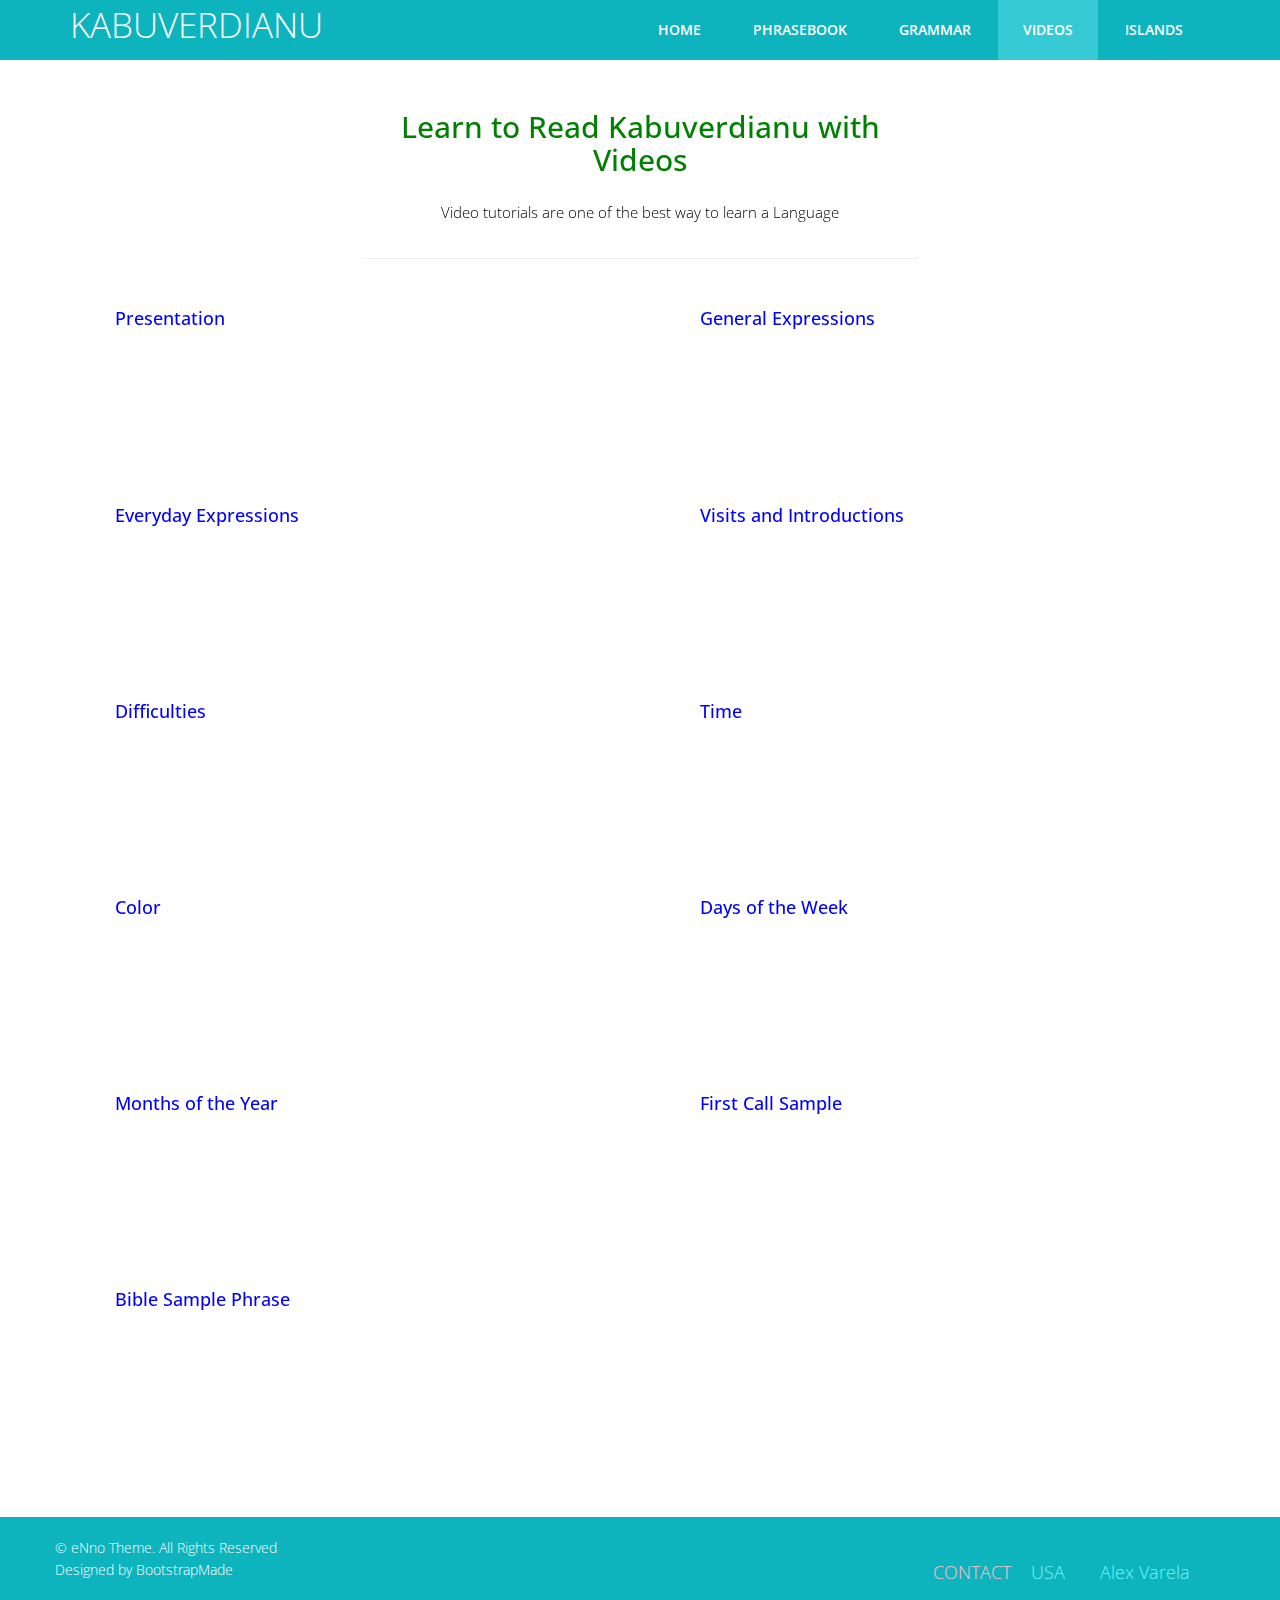
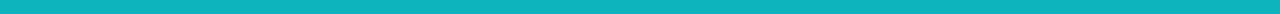
<file: videos.html>
<!DOCTYPE html>
<html lang="en">

<head>
  <meta charset="utf-8">
  <meta http-equiv="X-UA-Compatible" content="IE=edge">
  <meta name="viewport" content="width=device-width, initial-scale=1">
  <title>Learn with Videos</title>

  <!-- Bootstrap -->
  <link href="css/bootstrap.min.css" rel="stylesheet">
  <link rel="stylesheet" href="css/animate.css">
  <link rel="stylesheet" href="css/font-awesome.min.css">
  <link rel="stylesheet" href="css/font-awesome.css">
  <link rel="stylesheet" href="css/jquery.bxslider.css">
  <link href="css/overwrite.css" rel="stylesheet">
  <link rel="stylesheet" type="text/css" href="css/normalize.css" />
  <link rel="stylesheet" type="text/css" href="css/demo.css" />
  <link rel="stylesheet" type="text/css" href="css/set1.css" />
  <link href="css/style.css" rel="stylesheet">
  <!-- =======================================================
    Theme Name: eNno
    Theme URL: https://bootstrapmade.com/enno-free-simple-bootstrap-template/
    Author: BootstrapMade
    Author URL: https://bootstrapmade.com
  ======================================================= -->
</head>

<body>
  <nav class="navbar navbar-default navbar-fixed-top" role="navigation">
    <div class="container">
      <!-- Brand and toggle get grouped for better mobile display -->
      <div class="navbar-header">
        <button type="button" class="navbar-toggle collapsed" data-toggle="collapse" data-target=".navbar-collapse.collapse">
					<span class="sr-only">Toggle navigation</span>
					<span class="icon-bar"></span>
					<span class="icon-bar"></span>
					<span class="icon-bar"></span>
				</button>
        <a class="navbar-brand" href="index.html"><span>KABUVERDIANU</span></a>
      </div>
      <div class="navbar-collapse collapse">
        <div class="menu">
          <ul class="nav nav-tabs" role="tablist">
		  
			<li role="presentation"><a href="index.html">Home</a></li>
            <li role="presentation"><a href="phrasebook.html">Phrasebook</a></li>
            <li role="presentation"><a href="grammar.html">Grammar</a></li>
            <li role="presentation"class="active"><a href="videos.html">Videos</a></li>
			<li role="presentation"><a href="islands.html">Islands</a></li>
			
          </ul>
        </div>
      </div>
    </div>
  </nav>

  <div class="container">
    <div class="row">
      <div class="col-md-6 col-md-offset-3">
        <div class="portfolios">
          <div class="text-center">
            <h2 style="color:green;">Learn to Read Kabuverdianu with Videos</h2>
            <p style="color:black;">Video tutorials are one of the best way to learn a Language <br>
            </p>
          </div>
          <hr>
        </div>
      </div>
    </div>
  </div>

  <div class="container cont"> 
  
		<div class="row"> 
		
			<div class="col-md-6">
			
				<h4> Presentation</h4>
					
				<iframe width="250" height="150" src="https://www.youtube.com/embed/5hu1bV_-kBM" frameborder="0" allow="accelerometer; autoplay; encrypted-media; gyroscope; picture-in-picture" allowfullscreen></iframe>
				
			</div>
			
			<div class="col-md-6 my=5">
				
				<h4> General Expressions</h4>
				
				<iframe width="250" height="150" src="https://www.youtube.com/embed/KJFtKBKyR2Y" frameborder="0" allow="accelerometer; autoplay; encrypted-media; gyroscope; picture-in-picture" allowfullscreen></iframe>
			</div>
		
		</div>
		
		<div class="row"> 
		
			<div class="col-md-6">
				<h4>Everyday Expressions</h4>	
				
				<iframe width="250" height="150" src="https://www.youtube.com/embed/FFZ1d1o8qe0" frameborder="0" allow="accelerometer; autoplay; encrypted-media; gyroscope; picture-in-picture" allowfullscreen></iframe>	
			
			</div>
			
			<div class="col-md-6">
				<h4>Visits and Introductions</h4>
				<iframe width="250" height="150" src="https://www.youtube.com/embed/BcdNkuK1Axs" frameborder="0" allow="accelerometer; autoplay; encrypted-media; gyroscope; picture-in-picture" allowfullscreen></iframe>
			
			</div>
		
		</div>
		
		<div class="row"> 
		
			<div class="col-md-6">
			
				<h4>Difficulties</h4>			
			
				<iframe width="250" height="150" src="https://www.youtube.com/embed/8-n8N-e495M" frameborder="0" allow="accelerometer; autoplay; encrypted-media; gyroscope; picture-in-picture" allowfullscreen></iframe>
				
				
			</div>
			
			<div class="col-md-6">
				<h4>Time</h4>
				
				<iframe width="250" height="150" src="https://www.youtube.com/embed/VPZJQPPhON4" frameborder="0" allow="accelerometer; autoplay; encrypted-media; gyroscope; picture-in-picture" allowfullscreen></iframe>
				
			</div>
		
		</div>
		
		<div class="row"> 
		
			<div class="col-md-6">
			
				<h4>Color</h4>
			
				<iframe width="250" height="150" src="https://www.youtube.com/embed/anb7v90PMQo" frameborder="0" allow="accelerometer; autoplay; encrypted-media; gyroscope; picture-in-picture" allowfullscreen></iframe>
				
			</div>
			
			<div class="col-md-6">
			
				<h4>Days of the Week</h4>
			
				<iframe width="250" height="150" src="https://www.youtube.com/embed/99oeuoFpfLA" frameborder="0" allow="accelerometer; autoplay; encrypted-media; gyroscope; picture-in-picture" allowfullscreen></iframe>
				
			</div>
		
		</div>
		
		<div class="row"> 
		
			<div class="col-md-6">
			
				<h4>Months of the Year</h4>
				
				<iframe width="250" height="150" src="https://www.youtube.com/embed/a3mcjdU7uN8" frameborder="0" allow="accelerometer; autoplay; encrypted-media; gyroscope; picture-in-picture" allowfullscreen></iframe>
			
			</div>
			
			<div class="col-md-6">
			
				<h4>First Call Sample</h4>
				
				<iframe width="250" height="150" src="https://www.youtube.com/embed/d_Ob9EGiU14" frameborder="0" allow="accelerometer; autoplay; encrypted-media; gyroscope; picture-in-picture" allowfullscreen></iframe>
			
			</div>
		
		</div>
		<div class="row"> 
		
			<div class="col-md-6">
			
				<h4>Bible Sample Phrase</h4>	
				
				<iframe width="250" height="150" src="https://www.youtube.com/embed/AScor75NXKc" frameborder="0" allow="accelerometer; autoplay; encrypted-media; gyroscope; picture-in-picture" allowfullscreen></iframe>
			
			</div>
			
			<div class="col-md-6">
			
			
				
			
			</div>
		
		</div>
		
		
  
  </div>
  
  


  <footer>
    
    <div class="last-div">
      <div class="container">
        <div class="row">
          <div class="copyright">
            &copy; eNno Theme. All Rights Reserved
            <div class="credits">
              <!--
                All the links in the footer should remain intact. 
                You can delete the links only if you purchased the pro version.
                Licensing information: https://bootstrapmade.com/license/
                Purchase the pro version with working PHP/AJAX contact form: https://bootstrapmade.com/buy/?theme=eNno
              -->
              Designed by <a href="https://bootstrapmade.com/">BootstrapMade</a>
            </div>
          </div>
        </div>
      </div>
      <div class="container">
        <div class="row">
          <ul class="social-network">
		  
            <a href="contact.html" style="color:pink;">CONTACT</a>
            <li>USA</li>
            <li>Alex Varela</li>
			
          </ul>
        </div>
      </div>
      <a href="" class="scrollup"><i class="fa fa-chevron-up"></i></a>
    </div>
  </footer>

  <!-- jQuery (necessary for Bootstrap's JavaScript plugins) -->
  <script src="js/jquery-2.1.1.min.js"></script>
  <!-- Include all compiled plugins (below), or include individual files as needed -->
  <script src="js/bootstrap.min.js"></script>
  <script src="js/wow.min.js"></script>
  <script src="js/jquery.easing.1.3.js"></script>
  <script src="js/jquery.isotope.min.js"></script>
  <script src="js/jquery.bxslider.min.js"></script>
  <script type="text/javascript" src="js/fliplightbox.min.js"></script>
  <script src="js/functions.js"></script>
  <script type="text/javascript">
    $('.portfolio').flipLightBox()
  </script>

</body>

</html>
</file>
<file: css/demo.css>
@font-face {
	font-weight: normal;
	font-style: normal;
	font-family: 'codropsicons';
	src:url('../fonts/codropsicons/codropsicons.eot');
	src:url('../fonts/codropsicons/codropsicons.eot?#iefix') format('embedded-opentype'),
		url('../fonts/codropsicons/codropsicons.woff') format('woff'),
		url('../fonts/codropsicons/codropsicons.ttf') format('truetype'),
		url('../fonts/codropsicons/codropsicons.svg#codropsicons') format('svg');
}

*, *:after, *:before { -webkit-box-sizing: border-box; box-sizing: border-box; }
.clearfix:before, .clearfix:after { display: table; content: ''; }
.clearfix:after { clear: both; }

body {
	background: #2f3238;
	color: #fff;
	font-weight: 400;
	font-size: 1em;
	font-family: 'Raleway', Arial, sans-serif;
}

a {
	outline: none;
	color: #3498db;
	text-decoration: none;
}

a:hover, a:focus {
	color: #528cb3;
}

section {
	padding: 1em;
	text-align: center;
}

.content {
	margin: 0 auto;
	max-width: 1000px;
	
}

.content > h2 {
	clear: both;
	margin: 0;
	padding: 4em 1% 0;
	color: #484B54;
	font-weight: 800;
	font-size: 1.5em;
}

.content > h2:first-child {
	padding-top: 0em;
}

/* Header */
.codrops-header {
	margin: 0 auto;
	padding: 4em 1em;
	text-align: center;
}

.codrops-header h1 {
	margin: 0;
	font-weight: 800;
	font-size: 4em;
	line-height: 1.3;
}

.codrops-header h1 span {
	display: block;
	padding: 0 0 0.6em 0.1em;
	color: #74777b;
	font-weight: 300;
	font-size: 45%;
}

/* Demo links */
.codrops-demos {
	clear: both;
	padding: 1em 0 0;
	text-align: center;
}

.content + .codrops-demos {
	padding-top: 5em;
}

.codrops-demos a {
	display: inline-block;
	margin: 0 5px;
	padding: 1em 1.5em;
	text-transform: uppercase;
	font-weight: bold;
}

.codrops-demos a:hover,
.codrops-demos a:focus,
.codrops-demos a.current-demo {
	background: #3c414a;
	color: #fff;
}

/* To Navigation Style */
.codrops-top {
	width: 100%;
	text-transform: uppercase;
	font-weight: 800;
	font-size: 0.69em;
	line-height: 2.2;
}

.codrops-top a {
	display: inline-block;
	padding: 1em 2em;
	text-decoration: none;
	letter-spacing: 1px;
}

.codrops-top span.right {
	float: right;
}

.codrops-top span.right a {
	display: block;
	float: left;
}

.codrops-icon:before {
	margin: 0 4px;
	text-transform: none;
	font-weight: normal;
	font-style: normal;
	font-variant: normal;
	font-family: 'codropsicons';
	line-height: 1;
	speak: none;
	-webkit-font-smoothing: antialiased;
}

.codrops-icon-drop:before {
	content: "\e001";
}

.codrops-icon-prev:before {
	content: "\e004";
}

/* Related demos */
.related {
	clear: both;
	padding: 6em 1em;
	font-size: 120%;
}

.related > a {
	display: inline-block;
	margin: 20px 10px;
	padding: 25px;
	border: 1px solid #4f7f90;
	text-align: center;
}

.related a:hover {
	border-color: #39545e;
}

.related a img {
	max-width: 100%;
	opacity: 0.8;
}

.related a:hover img,
.related a:active img {
	opacity: 1;
}

.related a h3 {
	margin: 0;
	padding: 0.5em 0 0.3em;
	max-width: 300px;
	text-align: left;
}

@media screen and (max-width: 25em) {
	.codrops-header {
		font-size: 75%;
	}
	.codrops-icon span {
		display: none;
	}
}
</file>
<file: css/set1.css>
@font-face {
	font-weight: normal;
	font-style: normal;
	font-family: 'feathericons';
	src:url('../fonts/feathericons/feathericons.eot?-8is7zf');
	src:url('../fonts/feathericons/feathericons.eot?#iefix-8is7zf') format('embedded-opentype'),
		url('../fonts/feathericons/feathericons.woff?-8is7zf') format('woff'),
		url('../fonts/feathericons/feathericons.ttf?-8is7zf') format('truetype'),
		url('../fonts/feathericons/feathericons.svg?-8is7zf#feathericons') format('svg');
}

.grid {
	position: relative;
	margin: 0 auto;
	padding: 1em 0 4em;
	max-width: 1000px;
	list-style: none;
	text-align: center;
	
}

/* Common style */
.grid figure {
	position: relative;
	float: left;
	overflow: hidden;
	margin: 10px 1%;
	min-width: 320px;
	max-width: 480px;
	max-height: 360px;
	width: 48%;
	background: #3085a3;
	text-align: center;
	cursor: pointer;
}

.grid figure img {
	position: relative;
	display: block;
	min-height: 100%;
	max-width: 100%;
	opacity: 0.8;
}

.grid figure figcaption {
	padding: 2em;
	color: #fff;
	text-transform: uppercase;
	font-size: 1.25em;
	-webkit-backface-visibility: hidden;
	backface-visibility: hidden;
}

.grid figure figcaption::before,
.grid figure figcaption::after {
	pointer-events: none;
}

.grid figure figcaption,
.grid figure figcaption > a {
	position: absolute;
	top: 0;
	left: 0;
	width: 100%;
	height: 100%;
}

/* Anchor will cover the whole item by default */
/* For some effects it will show as a button */
.grid figure figcaption > a {
	z-index: 1000;
	text-indent: 200%;
	white-space: nowrap;
	font-size: 0;
	opacity: 0;
}

.grid figure h2 {
	word-spacing: -0.15em;
	font-weight: 300;
}

.grid figure h2 span {
	font-weight: 800;
}

.grid figure h2,
.grid figure p {
	margin: 0;
}

.grid figure p {
	letter-spacing: 1px;
	font-size: 68.5%;
}

/* Individual effects */

/*---------------*/
/***** Lily *****/
/*---------------*/

figure.effect-lily img {
	max-width: none;
	width: -webkit-calc(100% + 50px);
	width: calc(100% + 50px);
	opacity: 0.7;
	-webkit-transition: opacity 0.35s, -webkit-transform 0.35s;
	transition: opacity 0.35s, transform 0.35s;
	-webkit-transform: translate3d(-40px,0, 0);
	transform: translate3d(-40px,0,0);
}

figure.effect-lily figcaption {
	text-align: left;
}

figure.effect-lily figcaption > div {
	position: absolute;
	bottom: 0;
	left: 0;
	padding: 2em;
	width: 100%;
	height: 50%;
}

figure.effect-lily h2,
figure.effect-lily p {
	-webkit-transform: translate3d(0,40px,0);
	transform: translate3d(0,40px,0);
}

figure.effect-lily h2 {
	-webkit-transition: -webkit-transform 0.35s;
	transition: transform 0.35s;
}

figure.effect-lily p {
	color: rgba(255,255,255,0.8);
	opacity: 0;
	-webkit-transition: opacity 0.2s, -webkit-transform 0.35s;
	transition: opacity 0.2s, transform 0.35s;
}

figure.effect-lily:hover img,
figure.effect-lily:hover p {
	opacity: 1;
}

figure.effect-lily:hover img,
figure.effect-lily:hover h2,
figure.effect-lily:hover p {
	-webkit-transform: translate3d(0,0,0);
	transform: translate3d(0,0,0);
}

figure.effect-lily:hover p {
	-webkit-transition-delay: 0.05s;
	transition-delay: 0.05s;
	-webkit-transition-duration: 0.35s;
	transition-duration: 0.35s;
}

/*---------------*/
/***** Sadie *****/
/*---------------*/

figure.effect-sadie figcaption::before {
	position: absolute;
	top: 0;
	left: 0;
	width: 100%;
	height: 100%;
	background: -webkit-linear-gradient(top, rgba(72,76,97,0) 0%, rgba(72,76,97,0.8) 75%);
	background: linear-gradient(to bottom, rgba(72,76,97,0) 0%, rgba(72,76,97,0.8) 75%);
	content: '';
	opacity: 0;
	-webkit-transform: translate3d(0,50%,0);
	transform: translate3d(0,50%,0);
}

figure.effect-sadie h2 {
	position: absolute;
	top: 50%;
	left: 0;
	width: 100%;
	color: #484c61;
	-webkit-transition: -webkit-transform 0.35s, color 0.35s;
	transition: transform 0.35s, color 0.35s;
	-webkit-transform: translate3d(0,-50%,0);
	transform: translate3d(0,-50%,0);
}

figure.effect-sadie figcaption::before,
figure.effect-sadie p {
	-webkit-transition: opacity 0.35s, -webkit-transform 0.35s;
	transition: opacity 0.35s, transform 0.35s;
}

figure.effect-sadie p {
	position: absolute;
	bottom: 0;
	left: 0;
	padding: 2em;
	width: 100%;
	opacity: 0;
	-webkit-transform: translate3d(0,10px,0);
	transform: translate3d(0,10px,0);
}

figure.effect-sadie:hover h2 {
	color: #fff;
	-webkit-transform: translate3d(0,-50%,0) translate3d(0,-40px,0);
	transform: translate3d(0,-50%,0) translate3d(0,-40px,0);
}

figure.effect-sadie:hover figcaption::before ,
figure.effect-sadie:hover p {
	opacity: 1;
	-webkit-transform: translate3d(0,0,0);
	transform: translate3d(0,0,0);
}

/*---------------*/
/***** Roxy *****/
/*---------------*/

figure.effect-roxy {
	background: -webkit-linear-gradient(45deg, #ff89e9 0%, #05abe0 100%);
	background: linear-gradient(45deg, #ff89e9 0%,#05abe0 100%);
}

figure.effect-roxy img {
	max-width: none;
	width: -webkit-calc(100% + 60px);
	width: calc(100% + 60px);
	-webkit-transition: opacity 0.35s, -webkit-transform 0.35s;
	transition: opacity 0.35s, transform 0.35s;
	-webkit-transform: translate3d(-50px,0,0);
	transform: translate3d(-50px,0,0);
}

figure.effect-roxy figcaption::before {
	position: absolute;
	top: 30px;
	right: 30px;
	bottom: 30px;
	left: 30px;
	border: 1px solid #fff;
	content: '';
	opacity: 0;
	-webkit-transition: opacity 0.35s, -webkit-transform 0.35s;
	transition: opacity 0.35s, transform 0.35s;
	-webkit-transform: translate3d(-20px,0,0);
	transform: translate3d(-20px,0,0);
}

figure.effect-roxy figcaption {
	padding: 3em;
	text-align: left;
}

figure.effect-roxy h2 {
	padding: 30% 0 10px 0;
}

figure.effect-roxy p {
	opacity: 0;
	-webkit-transition: opacity 0.35s, -webkit-transform 0.35s;
	transition: opacity 0.35s, transform 0.35s;
	-webkit-transform: translate3d(-10px,0,0);
	transform: translate3d(-10px,0,0);
}

figure.effect-roxy:hover img {
	opacity: 0.7;
	-webkit-transform: translate3d(0,0,0);
	transform: translate3d(0,0,0);
}

figure.effect-roxy:hover figcaption::before,
figure.effect-roxy:hover p {
	opacity: 1;
	-webkit-transform: translate3d(0,0,0);
	transform: translate3d(0,0,0);
}

/*---------------*/
/***** Bubba *****/
/*---------------*/

figure.effect-bubba {
	background: #9e5406;
}

figure.effect-bubba img {
	opacity: 0.7;
	-webkit-transition: opacity 0.35s;
	transition: opacity 0.35s;
}

figure.effect-bubba:hover img {
	opacity: 0.4;
}

figure.effect-bubba figcaption::before,
figure.effect-bubba figcaption::after {
	position: absolute;
	top: 30px;
	right: 30px;
	bottom: 30px;
	left: 30px;
	content: '';
	opacity: 0;
	-webkit-transition: opacity 0.35s, -webkit-transform 0.35s;
	transition: opacity 0.35s, transform 0.35s;
}

figure.effect-bubba figcaption::before {
	border-top: 1px solid #fff;
	border-bottom: 1px solid #fff;
	-webkit-transform: scale(0,1);
	transform: scale(0,1);
}

figure.effect-bubba figcaption::after {
	border-right: 1px solid #fff;
	border-left: 1px solid #fff;
	-webkit-transform: scale(1,0);
	transform: scale(1,0);
}

figure.effect-bubba h2 {
	padding-top: 30%;
	-webkit-transition: -webkit-transform 0.35s;
	transition: transform 0.35s;
	-webkit-transform: translate3d(0,-20px,0);
	transform: translate3d(0,-20px,0);
}

figure.effect-bubba p {
	padding: 20px 2.5em;
	opacity: 0;
	-webkit-transition: opacity 0.35s, -webkit-transform 0.35s;
	transition: opacity 0.35s, transform 0.35s;
	-webkit-transform: translate3d(0,20px,0);
	transform: translate3d(0,20px,0);
}

figure.effect-bubba:hover figcaption::before,
figure.effect-bubba:hover figcaption::after {
	opacity: 1;
	-webkit-transform: scale(1);
	transform: scale(1);
}

figure.effect-bubba:hover h2,
figure.effect-bubba:hover p {
	opacity: 1;
	-webkit-transform: translate3d(0,0,0);
	transform: translate3d(0,0,0);
}

/*---------------*/
/***** Romeo *****/
/*---------------*/

figure.effect-romeo {
	-webkit-perspective: 1000px;
	perspective: 1000px;
}

figure.effect-romeo img {
	-webkit-transition: opacity 0.35s, -webkit-transform 0.35s;
	transition: opacity 0.35s, transform 0.35s;
	-webkit-transform: translate3d(0,0,300px);
	transform: translate3d(0,0,300px);
}

figure.effect-romeo:hover img {
	opacity: 0.6;
	-webkit-transform: translate3d(0,0,0);
	transform: translate3d(0,0,0);
}

figure.effect-romeo figcaption::before,
figure.effect-romeo figcaption::after {
	position: absolute;
	top: 50%;
	left: 50%;
	width: 80%;
	height: 1px;
	background: #fff;
	content: '';
	-webkit-transition: opacity 0.35s, -webkit-transform 0.35s;
	transition: opacity 0.35s, transform 0.35s;
	-webkit-transform: translate3d(-50%,-50%,0);
	transform: translate3d(-50%,-50%,0);
}

figure.effect-romeo:hover figcaption::before {
	opacity: 0.5;
	-webkit-transform: translate3d(-50%,-50%,0) rotate(45deg);
	transform: translate3d(-50%,-50%,0) rotate(45deg);
}

figure.effect-romeo:hover figcaption::after {
	opacity: 0.5;
	-webkit-transform: translate3d(-50%,-50%,0) rotate(-45deg);
	transform: translate3d(-50%,-50%,0) rotate(-45deg);
}

figure.effect-romeo h2,
figure.effect-romeo p {
	position: absolute;
	top: 50%;
	left: 0;
	width: 100%;
	-webkit-transition: -webkit-transform 0.35s;
	transition: transform 0.35s;
}

figure.effect-romeo h2 {
	-webkit-transform: translate3d(0,-50%,0) translate3d(0,-150%,0);
	transform: translate3d(0,-50%,0) translate3d(0,-150%,0);
}

figure.effect-romeo p {
	padding: 0.25em 2em;
	-webkit-transform: translate3d(0,-50%,0) translate3d(0,150%,0);
	transform: translate3d(0,-50%,0) translate3d(0,150%,0);
}

figure.effect-romeo:hover h2 {
	-webkit-transform: translate3d(0,-50%,0) translate3d(0,-100%,0);
	transform: translate3d(0,-50%,0) translate3d(0,-100%,0);
}

figure.effect-romeo:hover p {
	-webkit-transform: translate3d(0,-50%,0) translate3d(0,100%,0);
	transform: translate3d(0,-50%,0) translate3d(0,100%,0);
}

/*---------------*/
/***** Layla *****/
/*---------------*/

figure.effect-layla {
	background: #18a367;
}

figure.effect-layla img {
	height: 390px;
}

figure.effect-layla figcaption {
	padding: 3em;
}

figure.effect-layla figcaption::before,
figure.effect-layla figcaption::after {
	position: absolute;
	content: '';
	opacity: 0;
}

figure.effect-layla figcaption::before {
	top: 50px;
	right: 30px;
	bottom: 50px;
	left: 30px;
	border-top: 1px solid #fff;
	border-bottom: 1px solid #fff;
	-webkit-transform: scale(0,1);
	transform: scale(0,1);
	-webkit-transform-origin: 0 0;
	transform-origin: 0 0;
}

figure.effect-layla figcaption::after {
	top: 30px;
	right: 50px;
	bottom: 30px;
	left: 50px;
	border-right: 1px solid #fff;
	border-left: 1px solid #fff;
	-webkit-transform: scale(1,0);
	transform: scale(1,0);
	-webkit-transform-origin: 100% 0;
	transform-origin: 100% 0;
}

figure.effect-layla h2 {
	padding-top: 26%;
	-webkit-transition: -webkit-transform 0.35s;
	transition: transform 0.35s;
}

figure.effect-layla p {
	padding: 0.5em 2em;
	text-transform: none;
	opacity: 0;
	-webkit-transform: translate3d(0,-10px,0);
	transform: translate3d(0,-10px,0);
}

figure.effect-layla img,
figure.effect-layla h2 {
	-webkit-transform: translate3d(0,-30px,0);
	transform: translate3d(0,-30px,0);
}

figure.effect-layla img,
figure.effect-layla figcaption::before,
figure.effect-layla figcaption::after,
figure.effect-layla p {
	-webkit-transition: opacity 0.35s, -webkit-transform 0.35s;
	transition: opacity 0.35s, transform 0.35s;
}

figure.effect-layla:hover img {
	opacity: 0.7;
	-webkit-transform: translate3d(0,0,0);
	transform: translate3d(0,0,0);
}

figure.effect-layla:hover figcaption::before,
figure.effect-layla:hover figcaption::after {
	opacity: 1;
	-webkit-transform: scale(1);
	transform: scale(1);
}

figure.effect-layla:hover h2,
figure.effect-layla:hover p {
	opacity: 1;
	-webkit-transform: translate3d(0,0,0);
	transform: translate3d(0,0,0);
}

figure.effect-layla:hover figcaption::after,
figure.effect-layla:hover h2,
figure.effect-layla:hover p,
figure.effect-layla:hover img {
	-webkit-transition-delay: 0.15s;
	transition-delay: 0.15s;
}

/*---------------*/
/***** Honey *****/
/*---------------*/

figure.effect-honey {
	background: #4a3753;
}

figure.effect-honey img {
	opacity: 0.9;
	-webkit-transition: opacity 0.35s;
	transition: opacity 0.35s;
}

figure.effect-honey:hover img {
	opacity: 0.5;
}

figure.effect-honey figcaption::before {
	position: absolute;
	bottom: 0;
	left: 0;
	width: 100%;
	height: 10px;
	background: #fff;
	content: '';
	-webkit-transform: translate3d(0,10px,0);
	transform: translate3d(0,10px,0);
}

figure.effect-honey h2 {
	position: absolute;
	bottom: 0;
	left: 0;
	padding: 1em 1.5em;
	width: 100%;
	text-align: left;
	-webkit-transform: translate3d(0,-30px,0);
	transform: translate3d(0,-30px,0);
}

figure.effect-honey h2 i {
	font-style: normal;
	opacity: 0;
	-webkit-transition: opacity 0.35s, -webkit-transform 0.35s;
	transition: opacity 0.35s, transform 0.35s;
	-webkit-transform: translate3d(0,-30px,0);
	transform: translate3d(0,-30px,0);
}

figure.effect-honey figcaption::before,
figure.effect-honey h2 {
	-webkit-transition: -webkit-transform 0.35s;
	transition: transform 0.35s;
}

figure.effect-honey:hover figcaption::before,
figure.effect-honey:hover h2,
figure.effect-honey:hover h2 i {
	opacity: 1;
	-webkit-transform: translate3d(0,0,0);
	transform: translate3d(0,0,0);
}

/*---------------*/
/***** Oscar *****/
/*---------------*/

figure.effect-oscar {
	background: -webkit-linear-gradient(45deg, #22682a 0%, #9b4a1b 40%, #3a342a 100%);
	background: linear-gradient(45deg, #22682a 0%,#9b4a1b 40%,#3a342a 100%);
}

figure.effect-oscar img {
	opacity: 0.9;
	-webkit-transition: opacity 0.35s;
	transition: opacity 0.35s;
}

figure.effect-oscar figcaption {
	padding: 3em;
	background-color: rgba(58,52,42,0.7);
	-webkit-transition: background-color 0.35s;
	transition: background-color 0.35s;
}

figure.effect-oscar figcaption::before {
	position: absolute;
	top: 30px;
	right: 30px;
	bottom: 30px;
	left: 30px;
	border: 1px solid #fff;
	content: '';
}

figure.effect-oscar h2 {
	margin: 20% 0 10px 0;
	-webkit-transition: -webkit-transform 0.35s;
	transition: transform 0.35s;
	-webkit-transform: translate3d(0,100%,0);
	transform: translate3d(0,100%,0);
}

figure.effect-oscar figcaption::before,
figure.effect-oscar p {
	opacity: 0;
	-webkit-transition: opacity 0.35s, -webkit-transform 0.35s;
	transition: opacity 0.35s, transform 0.35s;
	-webkit-transform: scale(0);
	transform: scale(0);
}

figure.effect-oscar:hover h2 {
	-webkit-transform: translate3d(0,0,0);
	transform: translate3d(0,0,0);
}

figure.effect-oscar:hover figcaption::before,
figure.effect-oscar:hover p {
	opacity: 1;
	-webkit-transform: scale(1);
	transform: scale(1);
}

figure.effect-oscar:hover figcaption {
	background-color: rgba(58,52,42,0);
}

figure.effect-oscar:hover img {
	opacity: 0.4;
}

/*---------------*/
/***** Marley *****/
/*---------------*/

figure.effect-marley figcaption {
	text-align: right;
}

figure.effect-marley h2,
figure.effect-marley p {
	position: absolute;
	right: 30px;
	left: 30px;
	padding: 10px 0;
}


figure.effect-marley p {
	bottom: 30px;
	line-height: 1.5;
	-webkit-transform: translate3d(0,100%,0);
	transform: translate3d(0,100%,0);
}

figure.effect-marley h2 {
	top: 30px;
	-webkit-transition: -webkit-transform 0.35s;
	transition: transform 0.35s;
	-webkit-transform: translate3d(0,20px,0);
	transform: translate3d(0,20px,0);
}

figure.effect-marley:hover h2 {
	-webkit-transform: translate3d(0,0,0);
	transform: translate3d(0,0,0);
}

figure.effect-marley h2::after {
	position: absolute;
	top: 100%;
	left: 0;
	width: 100%;
	height: 4px;
	background: #fff;
	content: '';
	-webkit-transform: translate3d(0,40px,0);
	transform: translate3d(0,40px,0);
}

figure.effect-marley h2::after,
figure.effect-marley p {
	opacity: 0;
	-webkit-transition: opacity 0.35s, -webkit-transform 0.35s;
	transition: opacity 0.35s, transform 0.35s;
}

figure.effect-marley:hover h2::after,
figure.effect-marley:hover p {
	opacity: 1;
	-webkit-transform: translate3d(0,0,0);
	transform: translate3d(0,0,0);
}

/*---------------*/
/***** Ruby *****/
/*---------------*/

figure.effect-ruby {
	background-color: #17819c;
}

figure.effect-ruby img {
	opacity: 0.7;
	-webkit-transition: opacity 0.35s, -webkit-transform 0.35s;
	transition: opacity 0.35s, transform 0.35s;
	-webkit-transform: scale(1.15);
	transform: scale(1.15);
}

figure.effect-ruby:hover img {
	opacity: 0.5;
	-webkit-transform: scale(1);
	transform: scale(1);
}

figure.effect-ruby h2 {
	margin-top: 20%;
	-webkit-transition: -webkit-transform 0.35s;
	transition: transform 0.35s;
	-webkit-transform: translate3d(0,20px,0);
	transform: translate3d(0,20px,0);
}

figure.effect-ruby p {
	margin: 1em 0 0;
	padding: 3em;
	border: 1px solid #fff;
	opacity: 0;
	-webkit-transition: opacity 0.35s, -webkit-transform 0.35s;
	transition: opacity 0.35s, transform 0.35s;
	-webkit-transform: translate3d(0,20px,0) scale(1.1);
	transform: translate3d(0,20px,0) scale(1.1);
} 

figure.effect-ruby:hover h2 {
	-webkit-transform: translate3d(0,0,0);
	transform: translate3d(0,0,0);
}

figure.effect-ruby:hover p {
	opacity: 1;
	-webkit-transform: translate3d(0,0,0) scale(1);
	transform: translate3d(0,0,0) scale(1);
}

/*---------------*/
/***** Milo *****/
/*---------------*/

figure.effect-milo {
	background: #2e5d5a;
}

figure.effect-milo img {
	max-width: none;
	width: -webkit-calc(100% + 60px);
	width: calc(100% + 60px);
	opacity: 1;
	-webkit-transition: opacity 0.35s, -webkit-transform 0.35s;
	transition: opacity 0.35s, transform 0.35s;
	-webkit-transform: translate3d(-30px,0,0) scale(1.12);
	transform: translate3d(-30px,0,0) scale(1.12);
	-webkit-backface-visibility: hidden;
	backface-visibility: hidden;
}

figure.effect-milo:hover img {
	opacity: 0.5;
	-webkit-transform: translate3d(0,0,0) scale(1);
	transform: translate3d(0,0,0) scale(1);
}

figure.effect-milo h2 {
	position: absolute;
	right: 0;
	bottom: 0;
	padding: 1em 1.2em;
}

figure.effect-milo p {
	padding: 0 10px 0 0;
	width: 50%;
	border-right: 1px solid #fff;
	text-align: right;
	opacity: 0;
	-webkit-transition: opacity 0.35s, -webkit-transform 0.35s;
	transition: opacity 0.35s, transform 0.35s;
	-webkit-transform: translate3d(-40px,0,0);
	transform: translate3d(-40px,0,0);
}

figure.effect-milo:hover p {
	opacity: 1;
	-webkit-transform: translate3d(0,0,0);
	transform: translate3d(0,0,0);
}

/*---------------*/
/***** Dexter *****/
/*---------------*/

figure.effect-dexter {
	background: -webkit-linear-gradient(top, rgba(37,141,200,1) 0%, rgba(104,60,19,1) 100%);
	background: linear-gradient(to bottom, rgba(37,141,200,1) 0%,rgba(104,60,19,1) 100%); 
}

figure.effect-dexter img {
	-webkit-transition: opacity 0.35s;
	transition: opacity 0.35s;
}

figure.effect-dexter:hover img {
	opacity: 0.4;
}

figure.effect-dexter figcaption::after {
	position: absolute;
	right: 30px;
	bottom: 30px;
	left: 30px;
	height: -webkit-calc(50% - 30px);
	height: calc(50% - 30px);
	border: 7px solid #fff;
	content: '';
	-webkit-transition: -webkit-transform 0.35s;
	transition: transform 0.35s;
	-webkit-transform: translate3d(0,-100%,0);
	transform: translate3d(0,-100%,0);
}

figure.effect-dexter:hover figcaption::after {
	-webkit-transform: translate3d(0,0,0);
	transform: translate3d(0,0,0);
}

figure.effect-dexter figcaption {
	padding: 3em;
	text-align: left;
}

figure.effect-dexter p {
	position: absolute;
	right: 60px;
	bottom: 60px;
	left: 60px;
	opacity: 0;
	-webkit-transition: opacity 0.35s, -webkit-transform 0.35s;
	transition: opacity 0.35s, transform 0.35s;
	-webkit-transform: translate3d(0,-100px,0);
	transform: translate3d(0,-100px,0);
}

figure.effect-dexter:hover p {
	opacity: 1;
	-webkit-transform: translate3d(0,0,0);
	transform: translate3d(0,0,0);
}

/*---------------*/
/***** Sarah *****/
/*---------------*/

figure.effect-sarah {
	background: #42b078;
}

figure.effect-sarah img {
	max-width: none;
	width: -webkit-calc(100% + 20px);
	width: calc(100% + 20px);
	-webkit-transition: opacity 0.35s, -webkit-transform 0.35s;
	transition: opacity 0.35s, transform 0.35s;
	-webkit-transform: translate3d(-10px,0,0);
	transform: translate3d(-10px,0,0);
	-webkit-backface-visibility: hidden;
	backface-visibility: hidden;
}

figure.effect-sarah:hover img {
	opacity: 0.4;
	-webkit-transform: translate3d(0,0,0);
	transform: translate3d(0,0,0);
}

figure.effect-sarah figcaption {
	text-align: left;
}

figure.effect-sarah h2 {
	position: relative;
	overflow: hidden;
	padding: 0.5em 0;
}

figure.effect-sarah h2::after {
	position: absolute;
	bottom: 0;
	left: 0;
	width: 100%;
	height: 3px;
	background: #fff;
	content: '';
	-webkit-transition: -webkit-transform 0.35s;
	transition: transform 0.35s;
	-webkit-transform: translate3d(-100%,0,0);
	transform: translate3d(-100%,0,0);
}

figure.effect-sarah:hover h2::after {
	-webkit-transform: translate3d(0,0,0);
	transform: translate3d(0,0,0);
}

figure.effect-sarah p {
	padding: 1em 0;
	opacity: 0;
	-webkit-transition: opacity 0.35s, -webkit-transform 0.35s;
	transition: opacity 0.35s, transform 0.35s;
	-webkit-transform: translate3d(100%,0,0);
	transform: translate3d(100%,0,0);
}

figure.effect-sarah:hover p {
	opacity: 1;
	-webkit-transform: translate3d(0,0,0);
	transform: translate3d(0,0,0);
}

/*---------------*/
/***** Zoe *****/
/*---------------*/

figure.effect-zoe figcaption {
	top: auto;
	bottom: 0;
	padding: 1em;
	height: 3.75em;
	background: #fff;
	color: #3c4a50;
	-webkit-transition: -webkit-transform 0.35s;
	transition: transform 0.35s;
	-webkit-transform: translate3d(0,100%,0);
	transform: translate3d(0,100%,0);
}

figure.effect-zoe h2 {
	float: left;
}

figure.effect-zoe p.icon-links a {
	float: right;
	color: #3c4a50;
	font-size: 1.4em;
}

figure.effect-zoe:hover p.icon-links a:hover,
figure.effect-zoe:hover p.icon-links a:focus {
	color: #252d31;
}

figure.effect-zoe p.description {
	position: absolute;
	bottom: 8em;
	padding: 2em;
	color: #fff;
	text-transform: none;
	font-size: 90%;
	opacity: 0;
	-webkit-transition: opacity 0.35s;
	transition: opacity 0.35s;
	-webkit-backface-visibility: hidden; /* Fix for Chrome 37.0.2062.120 (Mac) */
}

figure.effect-zoe h2,
figure.effect-zoe p.icon-links a {
	-webkit-transition: -webkit-transform 0.35s;
	transition: transform 0.35s;
	-webkit-transform: translate3d(0,200%,0);
	transform: translate3d(0,200%,0);
}

figure.effect-zoe p.icon-links a span::before {
	display: inline-block;
	padding: 8px 10px;
	font-family: 'feathericons';
	speak: none;
	-webkit-font-smoothing: antialiased;
	-moz-osx-font-smoothing: grayscale;
}

.icon-eye::before {
	content: '\e000';
}

.icon-paper-clip::before {
	content: '\e001';
}

.icon-heart::before {
	content: '\e024';
}

figure.effect-zoe h2 {
	display: inline-block;
}

figure.effect-zoe:hover p.description {
	opacity: 1;
}

figure.effect-zoe:hover figcaption,
figure.effect-zoe:hover h2,
figure.effect-zoe:hover p.icon-links a {
	-webkit-transform: translate3d(0,0,0);
	transform: translate3d(0,0,0);
}

figure.effect-zoe:hover h2 {
	-webkit-transition-delay: 0.05s;
	transition-delay: 0.05s;
}

figure.effect-zoe:hover p.icon-links a:nth-child(3) {
	-webkit-transition-delay: 0.1s;
	transition-delay: 0.1s;
}

figure.effect-zoe:hover p.icon-links a:nth-child(2) {
	-webkit-transition-delay: 0.15s;
	transition-delay: 0.15s;
}

figure.effect-zoe:hover p.icon-links a:first-child {
	-webkit-transition-delay: 0.2s;
	transition-delay: 0.2s;
}

/*---------------*/
/***** Chico *****/
/*---------------*/

figure.effect-chico img {
	-webkit-transition: opacity 0.35s, -webkit-transform 0.35s;
	transition: opacity 0.35s, transform 0.35s;
	-webkit-transform: scale(1.12);
	transform: scale(1.12);
}

figure.effect-chico:hover img {
	opacity: 0.5;
	-webkit-transform: scale(1);
	transform: scale(1);
}

figure.effect-chico figcaption {
	padding: 3em;
}

figure.effect-chico figcaption::before {
	position: absolute;
	top: 30px;
	right: 30px;
	bottom: 30px;
	left: 30px;
	border: 1px solid #fff;
	content: '';
	-webkit-transform: scale(1.1);
	transform: scale(1.1);
}

figure.effect-chico figcaption::before,
figure.effect-chico p {
	opacity: 0;
	-webkit-transition: opacity 0.35s, -webkit-transform 0.35s;
	transition: opacity 0.35s, transform 0.35s;
}

figure.effect-chico h2 {
	padding: 20% 0 20px 0;
}

figure.effect-chico p {
	margin: 0 auto;
	max-width: 200px;
	-webkit-transform: scale(1.5);
	transform: scale(1.5);
}

figure.effect-chico:hover figcaption::before,
figure.effect-chico:hover p {
	opacity: 1;
	-webkit-transform: scale(1);
	transform: scale(1);
}

@media screen and (max-width: 50em) {
	.content {
		padding: 0 10px;
		text-align: center;
	}
	.navbar{
		display: block;
	}
	.grid figure {
		display: block;

		float: none;
		margin: 10px auto;
		width: 100%;
	}
}
</file>
<file: css/overwrite.css>
select,
textarea,
input[type="text"],
input[type="password"],
input[type="datetime"],
input[type="datetime-local"],
input[type="date"],
input[type="month"],
input[type="time"],
input[type="week"],
input[type="number"],
input[type="email"],
input[type="url"],
input[type="search"],
input[type="tel"],
input[type="color"],
.uneditable-input {
  -webkit-border-radius: 0;
     -moz-border-radius: 0;
          border-radius: 0;
}


input.input-block-level{
	padding:20px;
}

.input-append input,
.input-prepend input,
.input-append select,
.input-prepend select,
.input-append .uneditable-input,
.input-prepend .uneditable-input {
  -webkit-border-radius: 0 0 0 0;
     -moz-border-radius: 0 0 0 0;
          border-radius: 0 0 0 0;
}

.input-prepend .add-on:first-child,
.input-prepend .btn:first-child {
  -webkit-border-radius: 0 0 0 0;
     -moz-border-radius: 0 0 0 0;
          border-radius: 0 0 0 0;
}

.input-append input,
.input-append select,
.input-append .uneditable-input {
  -webkit-border-radius: 0 0 0 0;
     -moz-border-radius: 0 0 0 0;
          border-radius: 0 0 0 0;
}

.input-append input + .btn-group .btn:last-child,
.input-append select + .btn-group .btn:last-child,
.input-append .uneditable-input + .btn-group .btn:last-child {
  -webkit-border-radius: 0 0 0 0;
     -moz-border-radius: 0 0 0 0;
          border-radius: 0 0 0 0;
}


.input-append .add-on:last-child,
.input-append .btn:last-child,
.input-append .btn-group:last-child > .dropdown-toggle {
  -webkit-border-radius: 0 0 0 0;
     -moz-border-radius: 0 0 0 0;
          border-radius: 0 0 0 0;
}

.input-prepend.input-append input,
.input-prepend.input-append select,
.input-prepend.input-append .uneditable-input {
  -webkit-border-radius: 0;
     -moz-border-radius: 0;
          border-radius: 0;
}

.input-prepend.input-append input + .btn-group .btn,
.input-prepend.input-append select + .btn-group .btn,
.input-prepend.input-append .uneditable-input + .btn-group .btn {
  -webkit-border-radius: 0 0 0 0;
     -moz-border-radius: 0 0 0 0;
          border-radius: 0 0 0 0;
}

.input-prepend.input-append .add-on:first-child,
.input-prepend.input-append .btn:first-child {
  margin-right: -1px;
  -webkit-border-radius: 0 0 0 0;
     -moz-border-radius: 0 0 0 0;
          border-radius: 0 0 0 0;
}

.input-prepend.input-append .add-on:last-child,
.input-prepend.input-append .btn:last-child {
  margin-left: -1px;
  -webkit-border-radius: 0 0 0 0;
     -moz-border-radius: 0 0 0 0;
          border-radius: 0 0 0 0;
}

textarea:focus,
input[type="text"]:focus,
input[type="password"]:focus,
input[type="datetime"]:focus,
input[type="datetime-local"]:focus,
input[type="date"]:focus,
input[type="month"]:focus,
input[type="time"]:focus,
input[type="week"]:focus,
input[type="number"]:focus,
input[type="email"]:focus,
input[type="url"]:focus,
input[type="search"]:focus,
input[type="tel"]:focus,
input[type="color"]:focus,
.uneditable-input:focus {
  outline: 0;
  outline: thin dotted \9;
  /* IE6-9 */

}

input.search-query {
  margin-bottom: 0;
  -webkit-border-radius: 0 0 0 0;
     -moz-border-radius: 0 0 0 0;
          border-radius: 0 0 0 0;
}

.form-search .input-append .search-query {
  -webkit-border-radius: 0 0 0 0;
     -moz-border-radius: 0 0 0 0;
          border-radius: 0 0 0 0;
}

.form-search .input-append .btn {
  -webkit-border-radius: 0 0 0 0;
     -moz-border-radius: 0 0 0 0;
          border-radius: 0 0 0 0;
}

.form-search .input-prepend .search-query {
  -webkit-border-radius: 0 0 0 0;
     -moz-border-radius: 0 0 0 0;
          border-radius: 0 0 0 0;
}

.form-search .input-prepend .btn {
  -webkit-border-radius: 0 0 0 0;
     -moz-border-radius: 0 0 0 0;
          border-radius: 0 0 0 0;
}

.table-bordered {
  -webkit-border-radius: 0 0 0 0;
     -moz-border-radius: 0 0 0 0;
          border-radius: 0 0 0 0;
}


.dropdown-menu {
  *border-right-width: 0;
  *border-bottom-width: 0;
  -webkit-border-radius: 0;
     -moz-border-radius: 0;
          border-radius: 0;

}

.dropdown-submenu > .dropdown-menu {
  -webkit-border-radius: 0 0 0 0;
     -moz-border-radius: 0 0 0 0;
          border-radius: 0 0 0 0;
}

.dropup .dropdown-submenu > .dropdown-menu {
  -webkit-border-radius: 0 0 0 0;
     -moz-border-radius: 0 0 0 0;
          border-radius: 0 0 0 0;
}


/* === bootstrap button === */


.btn {
  text-shadow: none;
  background-image:none;
  border-color: none;
  border-bottom-color: none;
  -webkit-box-shadow: none;
     -moz-box-shadow: none;
          box-shadow: none;
}

.btn {
	outline:0;
  -webkit-border-radius: 0;
     -moz-border-radius: 0;
          border-radius: 0;
}


a.btn,.btn:focus {
	outline:0;
	
}

.btn-medium {
  -webkit-border-radius: 0;
     -moz-border-radius: 0;
          border-radius: 0;
}

.btn-lg {
  -webkit-border-radius: 0;
     -moz-border-radius: 0;
          border-radius: 0;
}

.btn-sm {
  -webkit-border-radius: 0;
     -moz-border-radius: 0;
          border-radius: 0;
}

.btn-xs {
  -webkit-border-radius: 0;
     -moz-border-radius: 0;
          border-radius: 0;
}


.btn-default {
  color: #333333;
  background-color: #f8f8f8;
}


.btn-theme {
  color:#fff;
}

.btn-theme:hover,.btn-theme:focus,.btn-theme:active{
   color:#fff;
}
</file>
<file: css/style.css>
/*
    Theme Name: eNno
    Theme URL: https://bootstrapmade.com/enno-free-simple-bootstrap-template/
    Author: BootstrapMade
    Author URL: https://bootstrapmade.com
*/
/* ==== Google font ==== */
@import url(https://fonts.googleapis.com/css?family=Open+Sans:400,300,700,600);
@import url('font-awesome.css');
/* ==== overwrite bootstrap standard ==== */
@import url('overwrite.css');
@import url('animate.css');

body {
	font-family:'Open Sans', Arial, sans-serif;
	font-size:14px;
	font-weight:300;
	line-height:1.6em;
	color:blue; /*was #333*/
	background-color:#fff;
}

hi,h2,h3,h4,h5,h6 {
	color:blue; /*was #333*/
	line-height:1.1em;
}

.sair:hover {
	color:red;
	background-color:white;
}

.cont{
	
	margin-left:100px;
	
}

p {
	/*color:#8a8d94;*/
	
	font-size:14px;
}
a {
    text-decoration:none;
    transition: all 0s ease-in-out;
    -moz-transition: all 0s ease-in-out;
    -webkit-transition: all 0s ease-in-out;
    -o-transition: all 0s ease-in-out;
    outline: none;
	color:#333;
}
a:hover {
  text-decoration: none;
  color:#36CBD4;	
}

hr {
	margin-top:20px;
	margin-bottom:40px;
	color:blue;
}
.navbar-brand {
  float: left;
  height: 50px;
  padding: 15px 15px;
  font-size: 30px;
  line-height: 20px;
}
a.navbar-brand span {
	color:#fff;
	font-size:35px;	
}

.navbar-collapse {
	float:right;
	padding-right: 15px;
	padding-left: 15px;
	overflow-x: visible;
	-webkit-overflow-scrolling: touch;
	border-top: 0;
	
}
.navbar-fixed-top {
  top: 0;
  border-width: 0 0 0;
  background-color:#0db4be;
}
.nav-tabs {
  border-bottom:0; 
  
}
.nav > li > a {
  position: relative;
  display: block;
  padding: 20px 25px;
}
.nav-tabs > li > a {
  margin-right: 2px;
  line-height: 1.42857143;
  border: 0;
  border-radius: 0 0 0 0;
  text-transform:uppercase;
  font-weight:600;
  color:#fff;
}
.nav-tabs > li > a:hover {
	background-color: #333300;
}
.nav-tabs > li.active > a {
  color: #fff;
  cursor: default;
  background-color:#36CBD4;
  border: 0;
  border-bottom-color: transparent;

}
.nav-tabs > li.active > a:hover {
	color: #fff;
	border: 0;
	background-color: #333300;
	cursor: pointer;
}

.nav-tabs > li {
    margin-bottom: 0;
	
}

.slider {
	margin-top:110px;
	background-color:#;
	
}
.bxslider li {
	margin-left:40px;

}

.content {
	margin-top:20px;
}

.text-center {
	text-align:center;
	margin-top:30px;
}
.text-center p {
	color:#8a8d94;
	font-size:15px;
	
}

.box {
	text-align:center;
}

.icon {
	color:#36CBD4;
	margin-top:30px;
	margin-bottom:30px;
}
.ficon  {
	margin-top:30px;
	margin-bottom:30px;
	
}
.ficon i {
	color:#36CBD4;
	
}
.ficon a {
	color:white;
	background-color:blue;
}
.ficon a:hover {
	/*color:#eee;*/
	color:red;
}
.btn {
	color:#333;
  display: inline-block;
  padding: 10px 20px;
  margin-bottom: 0;
  font-size: 14px;
  font-weight: normal;
  line-height: 1.42857143;
  text-align: center;
  white-space: nowrap;
  vertical-align: middle;
  -ms-touch-action: manipulation;
      touch-action: manipulation;
  cursor: pointer;
  -webkit-user-select: none;
     -moz-user-select: none;
      -ms-user-select: none;
          user-select: none;
  background-image: none;
  border: 1px solid transparent;
  border-radius: 0;
}

.btn:hover {
  color: #fff;
  text-decoration: none;
  background-color: #36CBD4;
  transition: all 0.3s ease-in-out;
  -moz-transition: all 0.3s ease-in-out;
  -webkit-transition: all 0.3s ease-in-out;
  -o-transition: all 0.3s ease-in-out;
}

.btn-default {
  color: #fff;
  background-color: #fff;
  border-color: #ccc;
}

.btn-primary {
  padding: 8px 20px;
  background: #36CBD4;
  color: #fff;
  border:none;
  margin-top: 10px;
}

.btn-primary:hover, 
.btn-primary:focus{
  background: #36CBD4;
  outline: none;
  box-shadow: none;
} 

.btn-transparent {
  border: 3px solid #fff;
  background: transparent;
  color: #fff;
}

.btn-transparent:hover {
  border-color: rgba(255, 255, 255, 0.5);
}
/* --- Services --- */
.service {
	margin-top:80px;
}

.services {
	text-align:center;
	margin-bottom:30px;
	margin-top:-50px;
	padding:50px;
	
}
/* --- Blog --- */
.blogs {
	margin-top:110px;
}

.page-header {
  padding-bottom: 9px;
  margin: 20px 0 20px;
  border-bottom: 1px solid #eee;
  border-top: 1px solid #eee;
  border-right: 1px solid #eee;
  border-left: 1px solid #eee;
  margin-top:50px;
}

.blog h5 {
	color:#000;
	margin-left:20px;
	text-transform:uppercase;
	margin-top:10px;
}
.blog img {
	margin-top:10px;
	margin-bottom:10px;	
}

.blog h3,p {
	color:#000;
	padding:15px;
}
.blog .ficon {
	text-align:center;
	margin-bottom:30px;
}
.blog .ficon a:hover {
	color:#36CBD4;
}

.form-search .form-control {
	margin-top:50px;	
}

.media h4 {
	color:#000;
	margin-bottom:30px;
}
.media-body .ficon {
	float:right;
	margin-right:30px;
}
.media-body .ficon a:hover {
	color:#36CBD4;
}
.media-body h4 {
	color:#000;

}
.media-list {
  padding-left: 0;
  list-style: none;
  margin-left:90px;
  margin-bottom:20px;
}


.panel {
	margin-top:20px;
  margin-bottom: 20px;
  background-color: #fff;
  border:#eee 1px solid transparent;
  border-radius: 0;
   -webkit-box-shadow: none;
          box-shadow: none;
}
.panel-heading {
  padding: 10px 15px;
  border-bottom: 1px solid transparent;
  border-top-left-radius: 0;
  border-top-right-radius: 0;
  text-align:center; 
}

.panel-default {
  border-color: #eee;
  border-bottom-color:#eee;
}
.panel-default > .panel-heading {
  color: #fff;
  background-color: #36CBD4;
  border-color: #eee;
}
.panel-default > .panel-heading + .panel-collapse > .panel-body {
  border-top-color: #eee;
   border-bottom-color:#eee;
}
.panel-default > .panel-footer + .panel-collapse > .panel-body {
  border-bottom-color: #eee;
}

.list-group h5 {
	color:#fff;
	text-align:center;
	margin-bottom:-5px;
	background:#50c0e9;
	
	padding:15px 20px;
}
.list-group-item {
  position: relative;
  display: block;
  padding: 10px 15px;
  margin-bottom: -1px;
  background-color: #fff;
  border: 1px solid #eee;
  color:#000;
}
.list-group-item:first-child {
  border-top-left-radius: 0;
  border-top-right-radius: 0;
}
.list-group-item:last-child {
  margin-bottom: 0;
  border-bottom-right-radius: 0;
  border-bottom-left-radius: 0;
}
.list-group-item > .badge {
  float: right;
  border-radius:0;
  background-color:#fff;
  color:#000;
}
.embed-responsive  {
	margin-top:-100px;
	margin-bottom:50px;
}
.popular-tags h5 {
	color:#36CBD4;
	margin-bottom:30px;
	text-align:center;
}
.popular-tags ul.tags {
	list-style:none;
	margin:0;
	margin-left: 0;
	padding-left:0;
	
}
.popular-tags ul.tags li {
	margin:0 5px 15px 0;
	display:inline-block;
}
.popular-tags ul.tags li a {
	background:#eee;
	color:#333;
	padding:5px 10px;
}
.popular-tags ul.tags li a:hover {
	text-decoration:none;
	color:#fff;
	background-color:#36CBD4;
}

/* --- Portfolio --- */
.portfolios {
	margin-top:110px;
}

.portfolio {
	margin-top:30px;

}
.portfolio-2 {
	margin-top:30px;
	margin-bottom:50px;
}

.flipLightBox img {
	margin-top:20px;

}

/* --- Map --- */
.map{
	position:relative;
	margin-top:50px;
	margin-bottom:40px;
}

/* google map */
#google-map{
    position:relative;
    height: 400px;
}


#contact-page{
  padding-top: 0;
  background:#fff;
}

#contact-page .contact-form 
.form-group label {
  color: #4E4E4E;
  font-size: 16px;
  font-weight: 300;
}

.form-group .form-control {
  padding: 7px 12px;
  border-color:#f2f2f2;
  box-shadow: none;
}

textarea#message{
  resize: none;
  padding: 10px;
}

#contact-page .contact-wrap {
  margin-top: 20px;
}

.validation {
    color: red;
    display:none;
    margin: 0 0 20px;
    font-weight:400;
    font-size:13px;
}

#sendmessage {
    color: green;
    border:1px solid green;
    display:none;
    text-align:center;
    padding:15px;
    font-weight:600;
    margin-bottom:15px;
}

#errormessage {
    color: red;
    display:none;
    border:1px solid red;
    text-align:center;
    padding:15px;
    font-weight:600;
    margin-bottom:15px;
}

#sendmessage.show, #errormessage.show, .show {
	display:block;
}

/*=========================
  Footer
 ================= */

footer {
  background: #fff;
}

.inner-footer  ul li,a  {
	list-style:none;
}
.widgetheading {
  font-size: 20px;
  color: #000;
  font-weight: 600;
  margin-top: 40px;
  margin-bottom: 40px; 
}
.f-about a h1 {
	text-align:center;
	margin-top: 40px;
	margin-bottom: 40px;
	color: #0db4be;	
}
.f-about a h1 span {
	color: #0db4be;	
}
.f-about p {
  font-size: 14px;
  color: #8a8d94;
 
}
.l-posts h3 {
	margin-left:40px;
}
.l-posts li a {
  font-size: 14px;
  color: #8a8d94;
  margin: 0;
  font-weight: 300;
  border-bottom: 1px solid #f6f6f6;
  padding-bottom: 10px;
  margin-bottom: 10px;
  display: block;
}

.l-posts li a:hover  {
  color: #0db4be;
}

.f-contact p {
  font-size: 14px;
  color: #8a8d94;
  margin: 0;
  
  font-weight: 300;
  margin-bottom: 15px;
}

.f-contact i {
  color: #56595f;
  font-size: 16px;
  margin-right: 10px;
}

.f-contact a:hover p{
  color: #0db4be;
}
.last-div {
	margin-top:40px;
    background: #0db4be;
    padding: 20px 0;
    position: relative;
}

.copyright {
    font-size: 14px;
    color: #fff;
    margin: 0;   
    font-weight: 300;
    float: left;
}
.copyright a{
    color: #fff;
}
.copyright a:hover {
    text-decoration: underline;
    color: #36CBD4;
}

ul.social-network {
	list-style:none;
	margin-top:-20px;
	float:right;
	font-size:18px;	
	margin-right:20px;
}

ul.social-network li {
	display:inline;
	margin: 0 15px;
	color:#73f4fc;
}
ul.social-network li a {	
	color:#73f4fc;	
}
ul.social-network li a:hover {	
	color:#fff;	
}

a.scrollup{
    color:#fff;
	height:55px;
	width:55px;
	font-size:22px;
	line-height:50px;
	text-align:center;
	text-decoration:none;
	position:fixed;
	bottom:10px;
	right:40px;	
	opacity:0,5;
	border-radius:50%;
	z-index:999;
}
a.scrollup:hover{
	opacity:1;
	background-color:#36CBD4;
	color:#fff;;	
}

@media screen and (max-width: 300px) {
	.content {
		padding: 0 10px;
		text-align: center;
	}
	.menu{
		display: block;
	}
	.grid figure {
		display: block;

		float: none;
		margin: 10px auto;
		width: 100%;
	}
}
</file>
